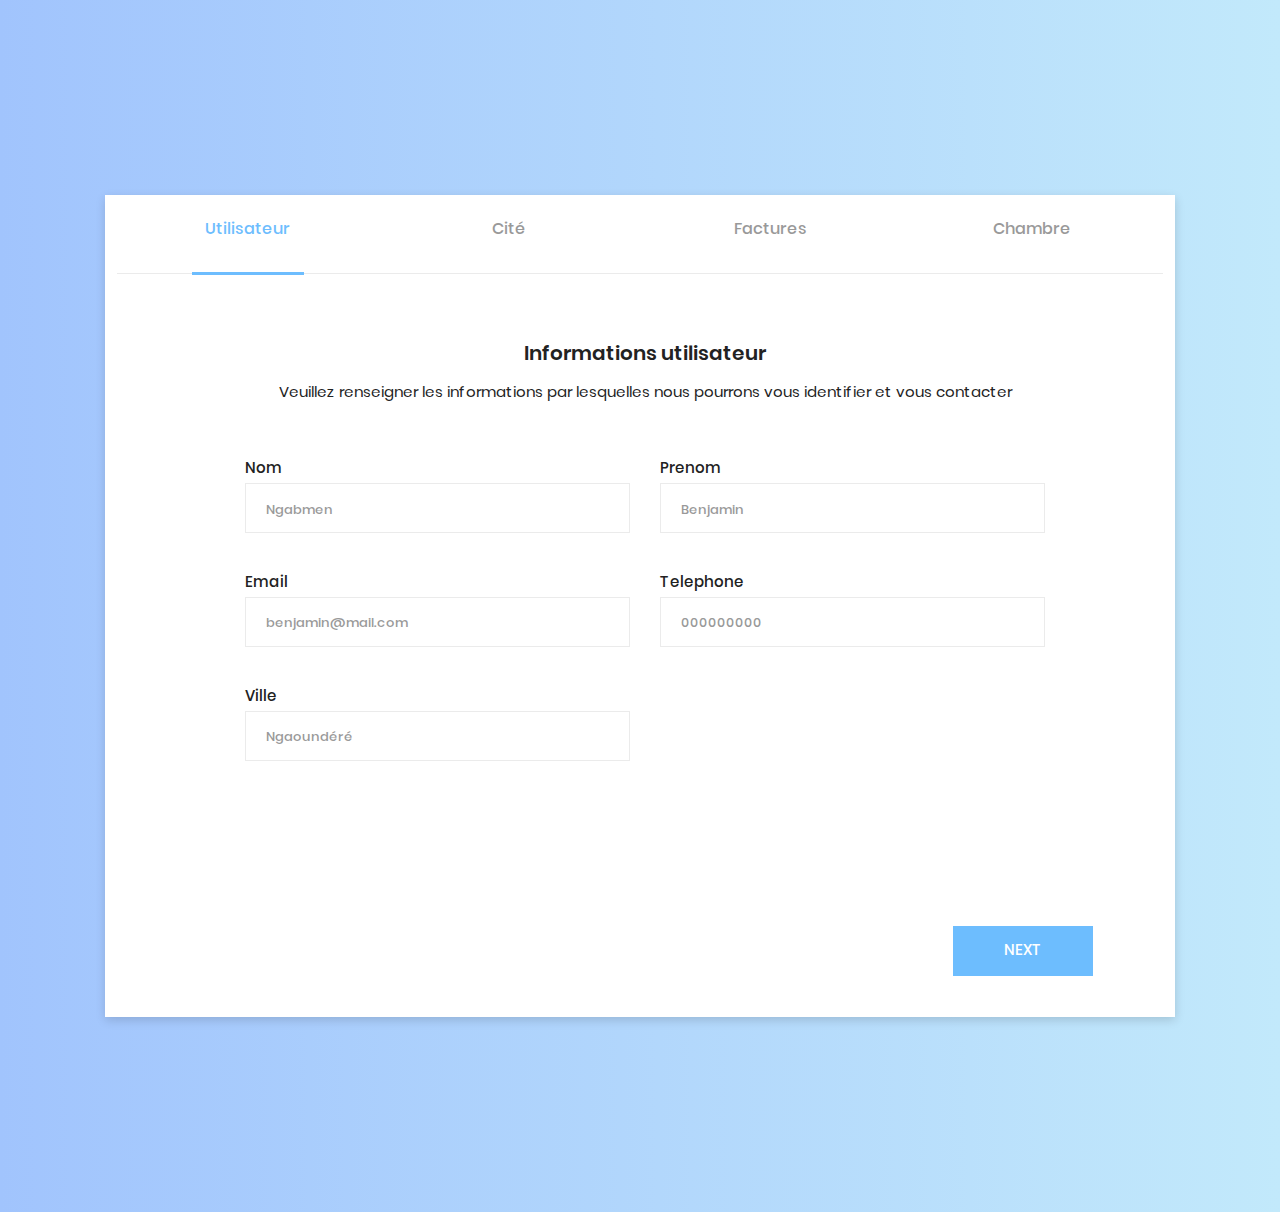
<file: registration-form.html>
<!DOCTYPE html>
<html lang="en">
<head>
    <meta charset="UTF-8">
    <meta name="viewport" content="width=device-width, initial-scale=1.0">
		<meta name="author" content="colorlib.com">
    <meta http-equiv="X-UA-Compatible" content="ie=edge">
    <title>Sign Up Form</title>

    <!-- Font Icon -->
    <link rel="stylesheet" href="assets/fonts/material-icon/css/material-design-iconic-font.min.css">
    <link rel="stylesheet" type="text/css" href="assets/css/font-awesome.css">
   

    <!-- Main css -->
    <link rel="stylesheet" href="assets/css/bootstrap.min.css">
    <link rel="stylesheet" href="assets/css/request-form.css">

</head>
<body>

    <div class="main">

        <div class="container">
            <form method="POST" id="signup-form" class="signup-form" enctype="multipart/form-data">
                <h3>
                   Utilisateur
                </h3>
                <fieldset>
                    <div class="question" >
                        <label class="title">Informations utilisateur</label>
                        <label class="subtitle">Veuillez renseigner les informations par lesquelles nous pourrons vous identifier et vous contacter</label>
                    </div>
                    <div class="m-5">
                        <div class="form-row">
                        <div class="form-group">
                            <label for="nom">Nom</label>
                            <input type="text" name="nom" id="nom" placeholder="Ngabmen" />
                        </div>
                        <div class="form-group">
                            <label for="prenom">Prenom</label>
                            <input type="text" name="prenom" id="prenom" placeholder="Benjamin"/>
                        </div>
                    </div>
                    <div class="form-row">
                        <div class="form-group">
                            <label for="email">Email</label>
                            <input type="email" name="email" id="email" placeholder="benjamin@mail.com"/>
                        </div>
                        <div class="form-group">
                            <label for="tel">Telephone</label>
                            <input type="text" name="tel" id="tel" placeholder="000000000"/>
                        </div>
                    </div>
                    <div class="form-row">
                        <div class="form-group">
                            <label for="ville">Ville</label>
                            <input type="text" name="ville" id="ville" placeholder="Ngaoundéré"/>
                        </div>
                    </div>
                    </div>
                    <br>
                    
                </fieldset>
               
                <h3>
                  Cité
                </h3>
                <fieldset class="mb-4">
                    <div class="question" >
                        <label class="title">Distance à l'université</label>
                        <label class="subtitle">Veuillez cocher les options qui vous conviennent. Nous ne prendrons en compte dans la recherche que les logements dont la distance est inclue dans les options cochées</label>
                    </div>
                                        
                    <div class="d-flex justify-content-center mb-2">
                        <div class="p-2 large-icon-button">
                            <input type="checkbox" class="btn-check" name="dist_univ" id="dist_univ_proche" autocomplete="off">
                            <label class="btn btn-outline-basic p-4" for="dist_univ_proche"><i class="zmdi zmdi-walk zmdi-hc-3x"></i> <br> Proche <br>(0-500m)  </label>
                        </div>
                        <div class="p-2 large-icon-button">
                            <input type="checkbox" class="btn-check" name="dist_univ" id="dist_univ_moyen" autocomplete="off">
                            <label class="btn btn-outline-basic p-4" for="dist_univ_proche"><i class="zmdi zmdi-bike zmdi-hc-3x"></i> <br> Moyen <br>(500m-5km)  </label>

                        </div>
                        <div class="p-2 large-icon-button">
                            <input type="checkbox" class="btn-check" name="dist_univ" id="dist_univ_loin" autocomplete="off">
                            <label class="btn btn-outline-basic p-4" for="dist_univ_loin"><i class="zmdi zmdi-car zmdi-hc-3x"></i> <br> Loin <br>(5km et plus)  </label>
                        </div>                                     
                    </div>
                    <br><hr><br>
                    <div class="question">
                        <label class="title">Distance à la route</label>
                        <label class="subtitle">Veuillez cocher les options qui vous conviennent. Nous ne prendrons en compte dans la recherche que les logements dont la distance est inclue dans les options cochées</label>
                    </div>
                    <div class="d-flex justify-content-center mb-2">
                        <div class="p-2 large-icon-button">
                            <input type="checkbox" class="btn-check" name="dist_route" id="dist_route_proche" autocomplete="off">
                            <label class="btn btn-outline-basic p-4" for="dist_route_proche"><i class="zmdi zmdi-walk zmdi-hc-3x"></i> <br> Proche <br>(0-500m)  </label>
                        </div>
                        <div class="p-2 large-icon-button">
                            <input type="checkbox" class="btn-check" name="dist_route" id="dist_route_moyen" autocomplete="off">
                            <label class="btn btn-outline-basic p-4" for="dist_route_moyen"><i class="zmdi zmdi-bike zmdi-hc-3x"></i> <br> Moyen <br>(500m-5km)  </label>

                        </div>
                        <div class="p-2 large-icon-button">
                            <input type="checkbox" class="btn-check" name="dist_route" id="dist_route_loin" autocomplete="off">
                            <label class="btn btn-outline-basic p-4" for="dist_route_loin"><i class="zmdi zmdi-car zmdi-hc-3x"></i> <br> Loin <br>(5km et plus)  </label>
                        </div>                                     
                    </div>
                    <br><hr><br>
                    <div class="question">
                        <label class="title">Spécifications de la cité</label>
                        <label class="subtitle">Veuillez sélectionner les spécificités indispensables de la cité universitaire de vos rêves</label>
                    </div>
                    <div class="d-flex justify-content-center mb-2">
                        <div class="p-2 large-icon-button">
                            <input type="checkbox" class="btn-check" name="details_cite" id="details_cite_coloc" autocomplete="off" >
                            <label class="btn btn-outline-basic p-3"  for="details_cite_coloc"> <i  class="fa fa-group fa-3x"></i> <br> Colocation permise  </label>
                        </div>
                        <div class="p-2 large-icon-button">
                            <input type="checkbox" class="btn-check" name="details_cite" id="details_cite_toilettes" autocomplete="off" >
                            <label class="btn btn-outline-basic p-3" for="details_cite_toilettes"><i class="zmdi zmdi-local-wc zmdi-hc-3x "></i> <br> Toilettes publiques  </label>
                        </div>
                        <div class="p-2 large-icon-button">
                            <input type="checkbox" class="btn-check" name="details_cite" id="details_cite_couvre_feu" autocomplete="off" >
                            <label class="btn btn-outline-basic p-3"  for="details_cite_couvre_feu"><i class="fa fa-clock-o fa-3x"></i> <br> Couvre feu défini </label>
                        </div>
                        <div class="p-2 large-icon-button">
                            <input type="checkbox" class="btn-check" name="details_cite" id="details_cite_cloture" autocomplete="off" >
                            <label class="btn btn-outline-basic p-3"  for="details_cite_cloture"><i class="zmdi zmdi-square-o zmdi-hc-3x"></i> <br> Cité avec clôture </label>
                        </div>                                     
                    </div>
            
                </fieldset>

                <h3>
                   Factures
                </h3>
                <fieldset>
                   <div class="question" >
                        <label class="title">Versement du premier loyer</label>
                        <label class="subtitle">Souhaitez vous verser votre premier loyer avant ou après l'aménagement ?</label>
                    </div>
                    <div class="d-flex justify-content-center mb-2">
                        <div class="p-2 large-icon-button">
                            <input type="radio" class="btn-check" name="premier_loyer" id="premier_loyer_avant" autocomplete="off" checked>
                            <label class="btn btn-outline-basic p-3" for="premier_loyer_avant"> Avant </label>
                        </div>
                        <div class="p-2 large-icon-button">
                            <input type="radio" class="btn-check" name="premier_loyer" id="premier_loyer_apres" autocomplete="off" >
                            <label class="btn btn-outline-basic p-3" for="premier_loyer_apres"> Après </label>
                        </div>                               
                    </div>
                    <br><hr> <br>
                    <div class="question" >
                        <label class="title">Compteur d'eau</label>
                        <label class="subtitle">Quelle est la répartition de compteur d'eau idéale pour vous ?</label>
                    </div>
                    <div class="d-flex justify-content-center mb-2">
                        <div class="p-2 large-icon-button">
                            <input type="radio" class="btn-check" name="compteur_eau" id="compteur_eau_prive" autocomplete="off" checked>
                            <label class="btn btn-outline-basic p-3" for="compteur_eau_prive"> Privé </label>
                        </div>
                        <div class="p-2 large-icon-button">
                            <input type="radio" class="btn-check" name="compteur_eau" id="compteur_eau_commun" autocomplete="off" >
                            <label class="btn btn-outline-basic p-3" for="compteur_eau_commun"> Commun </label>
                        </div>                               
                    </div><br>
                    <div class="question" >
                        <label class="subtitle">Comment souhaitez vous payer vos factures d'eau ?</label>
                    </div>
                    <div class="d-flex justify-content-center mb-2">
                        <div class="p-2 large-icon-button">
                            <input type="radio" class="btn-check" name="facture_eau" id="facture_eau_caution" autocomplete="off" checked>
                            <label class="btn btn-outline-basic p-3" for="facture_eau_caution"> Caution annuelle payée à l'aménagement </label>
                        </div>
                        <div class="p-2 large-icon-button">
                            <input type="radio" class="btn-check" name="facture_eau" id="facture_eau_egale" autocomplete="off" >
                            <label class="btn btn-outline-basic p-3" for="facture_eau_egale"> Facture égale entre tous les locataires de la cité </label>
                        </div>
                        <div class="p-2 large-icon-button">
                            <input type="radio" class="btn-check" name="facture_eau" id="facture_eau_perso" autocomplete="off" >
                            <label class="btn btn-outline-basic p-3" for="facture_eau_perso"> Facture sur la consommation personnelle </label>
                        </div>                               
                    </div>
                    <br><hr><br>
                    <div class="question" >
                        <label class="title">Compteur d'électricité</label>
                        <label class="subtitle">Quelle est la répartition de compteur d'électricité idéale pour vous ?</label>
                    </div>
                    <div class="d-flex justify-content-center mb-2">
                        <div class="p-2 large-icon-button">
                            <input type="radio" class="btn-check" name="compteur_elec" id="compteur_elec_prive" autocomplete="off" checked>
                            <label class="btn btn-outline-basic p-3" for="compteur_elec_prive"> Privé </label>
                        </div>
                        <div class="p-2 large-icon-button">
                            <input type="radio" class="btn-check" name="compteur_elec" id="compteur_elec_commun" autocomplete="off" >
                            <label class="btn btn-outline-basic p-3" for="compteur_elec_commun"> Commun </label>
                        </div>                               
                    </div> <br>
                    <div class="question" >
                        <label class="subtitle">Comment souhaitez vous payer vos factures d'électricité ?</label>
                    </div>
                    <div class="d-flex justify-content-center mb-2">
                        <div class="p-2 large-icon-button">
                            <input type="radio" class="btn-check" name="facture_elec" id="facture_elec_caution" autocomplete="off" checked>
                            <label class="btn btn-outline-basic p-3" for="facture_elec_caution"> Caution annuelle payée à l'aménagement </label>
                        </div>
                        <div class="p-2 large-icon-button">
                            <input type="radio" class="btn-check" name="facture_elec" id="facture_elec_egale" autocomplete="off" >
                            <label class="btn btn-outline-basic p-3" for="facture_elec_egale"> Facture égale entre tous les habitants de la cité </label>
                        </div>
                        <div class="p-2 large-icon-button">
                            <input type="radio" class="btn-check" name="facture_elec" id="facture_elec_perso" autocomplete="off" >
                            <label class="btn btn-outline-basic p-3" for="facture_elec_perso"> Facture sur la consommation personnelle </label>
                        </div>                             
                    </div>
              </fieldset>
                <h3>
                   Chambre
                </h3>
                <fieldset>
                    <div class="question">
                        <label class="title">Catégorie de chambre</label>
                        <label class="subtitle">Choisissez le(s) type(s) de chambre que vous désirez</label>
                    </div>
                    <div class="d-flex justify-content-center align-items-stretch">
                        <div class="p-2 large-icon-button">
                            <input type="checkbox" class="btn-check" name="categorie_chambre" id="categorie_chambre_simple" autocomplete="off" >
                            <label class="btn btn-outline-basic p-4 square-button"  for="categorie_chambre_simple" > Chambre simple </label>
                        </div>
                        <div class="p-2 large-icon-button">
                            <input type="checkbox" class="btn-check" name="categorie_chambre" id="categorie_chambre_moderne" autocomplete="off" >
                            <label class="btn btn-outline-basic p-3"  for="categorie_chambre_moderne"> Chambre moderne (avec douche interne)  </label>
                        </div>
                        <div class="p-2 large-icon-button">
                            <input type="checkbox" class="btn-check" name="categorie_chambre" id="categorie_chambre_super_moderne" autocomplete="off" >
                            <label class="btn btn-outline-basic p-3" for="categorie_chambre_super_moderne"> Chambre super moderne (douche interne + cuisine)  </label>
                        </div>                             
                    </div>
                    <div class="d-flex justify-content-center mb-2">
                        <div class="p-2 large-icon-button">
                            <input type="checkbox" class="btn-check" name="categorie_chambre" id="categorie_chambre_studio" autocomplete="off" >
                            <label class="btn btn-outline-basic p-3 square-button"  for="categorie_chambre_studio"> Studio simple (chambre + salon )  </label>
                        </div>
                        <div class="p-2 large-icon-button">
                            <input type="checkbox" class="btn-check" name="categorie_chambre" id="categorie_chambre_studio_moderne" autocomplete="off" >
                            <label class="btn btn-outline-basic p-3"  for="categorie_chambre_studio_moderne"> Studio moderne (chambre + salon + douche interne)  </label>
                        </div>
                        <div class="p-2 large-icon-button">
                            <input type="checkbox" class="btn-check" name="categorie_chambre" id="categorie_chambre_appartement" autocomplete="off" >
                            <label class="btn btn-outline-basic p-4 square-button"  for="categorie_chambre_appartement"> Appartement  </label>
                        </div>    
                    </div>
                    <br><hr><br>

                     <div class="question">
                        <label class="title">Prix de chambre</label>
                        <label class="subtitle">Indiquez l'intervalle de prix de la chambre que vous désirez</label>
                    </div>
                    <div class="form-row p-4">
                        <div class="form-group">
                            <label for="prix_min">Min</label>
                            <input type="number" name="prix_min" id="prix_min" placeholder="Ex: 15000" />
                        </div>
                        <div class="form-group">
                            <label for="prix_max">Max</label>
                            <input type="number" name="prix_max" id="prix_max" placeholder="Ex: 30000" />
                        </div>
                    </div>
                    
                    <br><hr><br>

                    <div class="question">
                        <label class="title">Spécifications de la chambre</label>
                        <label class="subtitle">Cochez les spécificités indispensables à la chambre de vos rêves</label>
                    </div>
                    <div class="d-flex justify-content-center mb-2">
                        <div class="p-2 large-icon-button">
                            <input type="checkbox" class="btn-check" name="details_chambre" id="detail_chambre_equipee" autocomplete="off" >
                            <label class="btn btn-outline-basic p-3"  for="detail_chambre_equipee"> <i class="zmdi zmdi-shopping-basket zmdi-hc-3x"></i> <br> Chambre bien équipée  </label>
                        </div>
                        <div class="p-2 large-icon-button">
                            <input type="checkbox" class="btn-check" name="details_chambre" id="detail_chambre_eau" autocomplete="off" >
                            <label class="btn btn-outline-basic p-3"  for="detail_chambre_eau"> <i  class="zmdi zmdi-shopping-basket zmdi-hc-3x"></i> <br> Eau dans la chambre </label>
                        </div>
                        <div class="p-2 large-icon-button">
                            <input type="checkbox" class="btn-check" name="details_chambre" id="detail_chambre_prises" autocomplete="off" >
                            <label class="btn btn-outline-basic p-3"  for="detail_chambre_prises"> <i  class="zmdi zmdi-shopping-basket zmdi-hc-3x"></i> <br> Multiple prises électriques  </label>
                        </div> 
                        <div class="p-2 large-icon-button">
                            <input type="checkbox" class="btn-check" name="details_chambre" id="detail_chambre_wc" autocomplete="off" >
                            <label class="btn btn-outline-basic p-3"  for="detail_chambre_wc"> <i  class="zmdi zmdi-shopping-basket zmdi-hc-3x"></i> <br> Cabine de wc moderne  </label>
                        </div>   
                    </div>
                    <br>
                    <div class="question">
                        <label class="subtitle">Renseignez tous les détails supplémentaires de la chambre que vous recherchez</label>
                    </div>
                    <div >
                        <textarea name="commentaires" id="" cols="30" rows="30" placeholder="Détails supplémentaires" style="height:250px"></textarea>
                    </div>
                   
                </fieldset>
                

    </div>

    <!-- JS -->
    <script src="assets/vendor/jquery/jquery.min.js"></script>
    <script src="assets/vendor/jquery-validation/dist/jquery.validate.min.js"></script>
    <script src="assets/vendor/jquery-validation/dist/additional-methods.min.js"></script>
    <script src="assets/vendor/jquery-steps/jquery.steps.min.js"></script>
    <script src="assets/js/request-form-script.js"></script>
</body>
</html>
</file>
<file: assets/css/request-form.css>
/* @extend display-flex; */
display-flex, .select-icon, .select-icon i, .steps ul, .actions ul li a, .form-row, .select-list li, .form-radio-group {
  display: flex;
  display: -webkit-flex; }

/* @extend list-type-ulli; */
list-type-ulli, .steps ul, .actions ul, .select-list {
  list-style-type: none;
  margin: 0;
  padding: 0; }

/* poppins-300 - latin */
@font-face {
  font-family: 'Poppins';
  font-style: normal;
  font-weight: 300;
  src: url("../fonts/poppins/poppins-v5-latin-300.eot");
  /* IE9 Compat Modes */
  src: local("Poppins Light"), local("Poppins-Light"), url("../fonts/poppins/poppins-v5-latin-300.eot?#iefix") format("embedded-opentype"), url("../fonts/poppins/poppins-v5-latin-300.woff2") format("woff2"), url("../fonts/poppins/poppins-v5-latin-300.woff") format("woff"), url("../fonts/poppins/poppins-v5-latin-300.ttf") format("truetype"), url("../fonts/poppins/poppins-v5-latin-300.svg#Poppins") format("svg");
  /* Legacy iOS */ }
/* poppins-300italic - latin */
@font-face {
  font-family: 'Poppins';
  font-style: italic;
  font-weight: 300;
  src: url("../fonts/poppins/poppins-v5-latin-300italic.eot");
  /* IE9 Compat Modes */
  src: local("Poppins Light Italic"), local("Poppins-LightItalic"), url("../fonts/poppins/poppins-v5-latin-300italic.eot?#iefix") format("embedded-opentype"), url("../fonts/poppins/poppins-v5-latin-300italic.woff2") format("woff2"), url("../fonts/poppins/poppins-v5-latin-300italic.woff") format("woff"), url("../fonts/poppins/poppins-v5-latin-300italic.ttf") format("truetype"), url("../fonts/poppins/poppins-v5-latin-300italic.svg#Poppins") format("svg");
  /* Legacy iOS */ }
/* poppins-regular - latin */
@font-face {
  font-family: 'Poppins';
  font-style: normal;
  font-weight: 400;
  src: url("../fonts/poppins/poppins-v5-latin-regular.eot");
  /* IE9 Compat Modes */
  src: local("Poppins Regular"), local("Poppins-Regular"), url("../fonts/poppins/poppins-v5-latin-regular.eot?#iefix") format("embedded-opentype"), url("../fonts/poppins/poppins-v5-latin-regular.woff2") format("woff2"), url("../fonts/poppins/poppins-v5-latin-regular.woff") format("woff"), url("../fonts/poppins/poppins-v5-latin-regular.ttf") format("truetype"), url("../fonts/poppins/poppins-v5-latin-regular.svg#Poppins") format("svg");
  /* Legacy iOS */ }
/* poppins-italic - latin */
@font-face {
  font-family: 'Poppins';
  font-style: italic;
  font-weight: 400;
  src: url("../fonts/poppins/poppins-v5-latin-italic.eot");
  /* IE9 Compat Modes */
  src: local("Poppins Italic"), local("Poppins-Italic"), url("../fonts/poppins/poppins-v5-latin-italic.eot?#iefix") format("embedded-opentype"), url("../fonts/poppins/poppins-v5-latin-italic.woff2") format("woff2"), url("../fonts/poppins/poppins-v5-latin-italic.woff") format("woff"), url("../fonts/poppins/poppins-v5-latin-italic.ttf") format("truetype"), url("../fonts/poppins/poppins-v5-latin-italic.svg#Poppins") format("svg");
  /* Legacy iOS */ }
/* poppins-500 - latin */
@font-face {
  font-family: 'Poppins';
  font-style: normal;
  font-weight: 500;
  src: url("../fonts/poppins/poppins-v5-latin-500.eot");
  /* IE9 Compat Modes */
  src: local("Poppins Medium"), local("Poppins-Medium"), url("../fonts/poppins/poppins-v5-latin-500.eot?#iefix") format("embedded-opentype"), url("../fonts/poppins/poppins-v5-latin-500.woff2") format("woff2"), url("../fonts/poppins/poppins-v5-latin-500.woff") format("woff"), url("../fonts/poppins/poppins-v5-latin-500.ttf") format("truetype"), url("../fonts/poppins/poppins-v5-latin-500.svg#Poppins") format("svg");
  /* Legacy iOS */ }
/* poppins-500italic - latin */
@font-face {
  font-family: 'Poppins';
  font-style: italic;
  font-weight: 500;
  src: url("../fonts/poppins/poppins-v5-latin-500italic.eot");
  /* IE9 Compat Modes */
  src: local("Poppins Medium Italic"), local("Poppins-MediumItalic"), url("../fonts/poppins/poppins-v5-latin-500italic.eot?#iefix") format("embedded-opentype"), url("../fonts/poppins/poppins-v5-latin-500italic.woff2") format("woff2"), url("../fonts/poppins/poppins-v5-latin-500italic.woff") format("woff"), url("../fonts/poppins/poppins-v5-latin-500italic.ttf") format("truetype"), url("../fonts/poppins/poppins-v5-latin-500italic.svg#Poppins") format("svg");
  /* Legacy iOS */ }
/* poppins-600 - latin */
@font-face {
  font-family: 'Poppins';
  font-style: normal;
  font-weight: 600;
  src: url("../fonts/poppins/poppins-v5-latin-600.eot");
  /* IE9 Compat Modes */
  src: local("Poppins SemiBold"), local("Poppins-SemiBold"), url("../fonts/poppins/poppins-v5-latin-600.eot?#iefix") format("embedded-opentype"), url("../fonts/poppins/poppins-v5-latin-600.woff2") format("woff2"), url("../fonts/poppins/poppins-v5-latin-600.woff") format("woff"), url("../fonts/poppins/poppins-v5-latin-600.ttf") format("truetype"), url("../fonts/poppins/poppins-v5-latin-600.svg#Poppins") format("svg");
  /* Legacy iOS */ }
/* poppins-700 - latin */
@font-face {
  font-family: 'Poppins';
  font-style: normal;
  font-weight: 700;
  src: url("../fonts/poppins/poppins-v5-latin-700.eot");
  /* IE9 Compat Modes */
  src: local("Poppins Bold"), local("Poppins-Bold"), url("../fonts/poppins/poppins-v5-latin-700.eot?#iefix") format("embedded-opentype"), url("../fonts/poppins/poppins-v5-latin-700.woff2") format("woff2"), url("../fonts/poppins/poppins-v5-latin-700.woff") format("woff"), url("../fonts/poppins/poppins-v5-latin-700.ttf") format("truetype"), url("../fonts/poppins/poppins-v5-latin-700.svg#Poppins") format("svg");
  /* Legacy iOS */ }
/* poppins-700italic - latin */
@font-face {
  font-family: 'Poppins';
  font-style: italic;
  font-weight: 700;
  src: url("../fonts/poppins/poppins-v5-latin-700italic.eot");
  /* IE9 Compat Modes */
  src: local("Poppins Bold Italic"), local("Poppins-BoldItalic"), url("../fonts/poppins/poppins-v5-latin-700italic.eot?#iefix") format("embedded-opentype"), url("../fonts/poppins/poppins-v5-latin-700italic.woff2") format("woff2"), url("../fonts/poppins/poppins-v5-latin-700italic.woff") format("woff"), url("../fonts/poppins/poppins-v5-latin-700italic.ttf") format("truetype"), url("../fonts/poppins/poppins-v5-latin-700italic.svg#Poppins") format("svg");
  /* Legacy iOS */ }
/* poppins-800 - latin */
@font-face {
  font-family: 'Poppins';
  font-style: normal;
  font-weight: 800;
  src: url("../fonts/poppins/poppins-v5-latin-800.eot");
  /* IE9 Compat Modes */
  src: local("Poppins ExtraBold"), local("Poppins-ExtraBold"), url("../fonts/poppins/poppins-v5-latin-800.eot?#iefix") format("embedded-opentype"), url("../fonts/poppins/poppins-v5-latin-800.woff2") format("woff2"), url("../fonts/poppins/poppins-v5-latin-800.woff") format("woff"), url("../fonts/poppins/poppins-v5-latin-800.ttf") format("truetype"), url("../fonts/poppins/poppins-v5-latin-800.svg#Poppins") format("svg");
  /* Legacy iOS */ }
/* poppins-800italic - latin */
@font-face {
  font-family: 'Poppins';
  font-style: italic;
  font-weight: 800;
  src: url("../fonts/poppins/poppins-v5-latin-800italic.eot");
  /* IE9 Compat Modes */
  src: local("Poppins ExtraBold Italic"), local("Poppins-ExtraBoldItalic"), url("../fonts/poppins/poppins-v5-latin-800italic.eot?#iefix") format("embedded-opentype"), url("../fonts/poppins/poppins-v5-latin-800italic.woff2") format("woff2"), url("../fonts/poppins/poppins-v5-latin-800italic.woff") format("woff"), url("../fonts/poppins/poppins-v5-latin-800italic.ttf") format("truetype"), url("../fonts/poppins/poppins-v5-latin-800italic.svg#Poppins") format("svg");
  /* Legacy iOS */ }
/* poppins-900 - latin */
@font-face {
  font-family: 'Poppins';
  font-style: normal;
  font-weight: 900;
  src: url("../fonts/poppins/poppins-v5-latin-900.eot");
  /* IE9 Compat Modes */
  src: local("Poppins Black"), local("Poppins-Black"), url("../fonts/poppins/poppins-v5-latin-900.eot?#iefix") format("embedded-opentype"), url("../fonts/poppins/poppins-v5-latin-900.woff2") format("woff2"), url("../fonts/poppins/poppins-v5-latin-900.woff") format("woff"), url("../fonts/poppins/poppins-v5-latin-900.ttf") format("truetype"), url("../fonts/poppins/poppins-v5-latin-900.svg#Poppins") format("svg");
  /* Legacy iOS */ }
a:focus, a:active {
  text-decoration: none;
  outline: none;
  transition: all 300ms ease 0s;
  -moz-transition: all 300ms ease 0s;
  -webkit-transition: all 300ms ease 0s;
  -o-transition: all 300ms ease 0s;
  -ms-transition: all 300ms ease 0s; }

input, select, textarea {
  outline: none;
  appearance: unset !important;
  -moz-appearance: unset !important;
  -webkit-appearance: unset !important;
  -o-appearance: unset !important;
  -ms-appearance: unset !important; }

input::-webkit-outer-spin-button, input::-webkit-inner-spin-button {
  appearance: none !important;
  -moz-appearance: none !important;
  -webkit-appearance: none !important;
  -o-appearance: none !important;
  -ms-appearance: none !important;
  margin: 0; }

input:focus, select:focus, textarea:focus {
  outline: none;
  box-shadow: none !important;
  -moz-box-shadow: none !important;
  -webkit-box-shadow: none !important;
  -o-box-shadow: none !important;
  -ms-box-shadow: none !important; }

input[type=checkbox] {
  appearance: checkbox !important;
  -moz-appearance: checkbox !important;
  -webkit-appearance: checkbox !important;
  -o-appearance: checkbox !important;
  -ms-appearance: checkbox !important; }

input[type=radio] {
  appearance: radio !important;
  -moz-appearance: radio !important;
  -webkit-appearance: radio !important;
  -o-appearance: radio !important;
  -ms-appearance: radio !important; }

.clear {
  clear: both; }

h3 {
  font-size: 16px;
  font-weight: 500;
  color: #999999;
  cursor: pointer; }

body {
  font-size: 15px;
  line-height: 1.92;
  color: #222;
  font-weight: 500;
  font-family: 'Poppins';
  margin: 0px;
  background-image: -moz-linear-gradient(0deg, #d9afd9 0%, #5a2170 0%, #a1c4fd 0%, #c2e9fb 100%);
  background-image: -webkit-linear-gradient(0deg, #d9afd9 0%, #5a2170 0%, #a1c4fd 0%, #c2e9fb 100%);
  background-image: -ms-linear-gradient(0deg, #d9afd9 0%, #5a2170 0%, #a1c4fd 0%, #c2e9fb 100%); }

.main {
  padding: 195px 0; }

.container {
  width: 1070px;
  height: auto;
  position: relative;
  margin: 0 auto;
  background: #fff;
  box-shadow: 0px 3px 9.5px 0.5px rgba(0, 0, 0, 0.15);
  -moz-box-shadow: 0px 3px 9.5px 0.5px rgba(0, 0, 0, 0.15);
  -webkit-box-shadow: 0px 3px 9.5px 0.5px rgba(0, 0, 0, 0.15);
  -o-box-shadow: 0px 3px 9.5px 0.5px rgba(0, 0, 0, 0.15);
  -ms-box-shadow: 0px 3px 9.5px 0.5px rgba(0, 0, 0, 0.15); }

.signup-form {
  padding: 0px 0px 54px 0px;
  position: relative; }

input, textarea {
  box-sizing: border-box;
  background: transparent;
  border: none;
  font-size: 15px;
  padding: 15px 20px;
  border: 1px solid #ebebeb;
  font-family: 'Poppins';
  height: 50px;
  font-weight: 500; }
  input:focus, textarea:focus {
    border: 1px solid #6dbdfe; }
  input::-webkit-input-placeholder, textarea::-webkit-input-placeholder {
    color: #999;
    font-size: 13px; }
  input::-moz-placeholder, textarea::-moz-placeholder {
    color: #999;
    font-size: 13px; }
  input:-ms-input-placeholder, textarea:-ms-input-placeholder {
    color: #999;
    font-size: 13px; }
  input:-moz-placeholder, textarea:-moz-placeholder {
    color: #999;
    font-size: 13px; }

#room_description {
  height: 150px;
  margin-top: 22px; }

.select-icon {
  z-index: 0;
  position: absolute;
  top: 0;
  right: 0;
  bottom: 20px;
  align-items: center;
  -moz-align-items: center;
  -webkit-align-items: center;
  -o-align-items: center;
  -ms-align-items: center;
  justify-content: center;
  -moz-justify-content: center;
  -webkit-justify-content: center;
  -o-justify-content: center;
  -ms-justify-content: center; }
  .select-icon i {
    align-items: center;
    -moz-align-items: center;
    -webkit-align-items: center;
    -o-align-items: center;
    -ms-align-items: center;
    justify-content: center;
    -moz-justify-content: center;
    -webkit-justify-content: center;
    -o-justify-content: center;
    -ms-justify-content: center;
    width: 70px;
    height: 40px;
    font-size: 30px;
    color: #999; }

input, label, textarea {
  width: 100%;
  display: block; }

input[type=checkbox]:not(old) {
  width: 2em;
  margin: 0;
  padding: 0;
  font-size: 1em;
  display: none; }

input[type=checkbox]:not(old) + label {
  display: inline-block;
  margin-top: 7px;
  margin-bottom: 7px; }

input[type=checkbox]:not(old) + label > span {
  display: inline-block;
  width: 18px;
  height: 18px;
  margin-right: 10px;
  margin-bottom: 3px;
  border: 1px solid #ebebeb;
  background: white;
  background-image: -moz-linear-gradient(white, white);
  background-image: -ms-linear-gradient(white, white);
  background-image: -o-linear-gradient(white, white);
  background-image: -webkit-linear-gradient(white, white);
  background-image: linear-gradient(white, white);
  vertical-align: bottom; }

input[type=checkbox]:not(old):checked + label > span {
  background-image: -moz-linear-gradient(white, white);
  background-image: -ms-linear-gradient(white, white);
  background-image: -o-linear-gradient(white, white);
  background-image: -webkit-linear-gradient(white, white);
  background-image: linear-gradient(white, white); }

input[type=checkbox]:not(old):checked + label > span:before {
  content: '\f26b';
  display: block;
  color: #222;
  font-size: 13px;
  line-height: 1.4;
  text-align: center;
  font-family: 'Material-Design-Iconic-Font';
  font-weight: bold; }
/*-------------------------------------------
  Custom settings
  */

.question {
  text-align: center;
}
.question .title {
  font-size: 20px;
  font-weight: 600;
  margin-bottom: 5px;
}
.question .subtitle {
  font-size: 15px;
  font-weight: 400;
  margin-bottom: 20px;
  padding: 0px 20px 0px 20px;
}
.large-icon-button {
  width: 200px;
}
.large-icon-button label {
  font-size: 11pt;
}
.square-button {
  height: 100px; 
  text-align: center;
}

/*-----------------------------------------
 Special btn class  */

.btn-outline-basic {
  color: #6c757d;
  border-color: #6c757d
}

.btn-outline-basic:hover {
  color: #00a0ea;
  border-color: #00a0ea
}

.btn-check:focus+.btn-outline-basic,
.btn-outline-basic:focus {
  box-shadow: 0 0 0 .25rem rgba(13, 110, 253, .5)
}

.btn-check:active+.btn-outline-basic,
.btn-check:checked+.btn-outline-basic,
.btn-outline-basic.active,
.btn-outline-basic.dropdown-toggle.show,
.btn-outline-basic:active {
  color: #00a0ea;
  border-color: #00a0ea;
  box-shadow: 0 0 0 .10rem #00a0ea32
}

.btn-check:active+.btn-outline-basic:focus,
.btn-check:checked+.btn-outline-basic:focus,
.btn-outline-basic.active:focus,
.btn-outline-basic.dropdown-toggle.show:focus,
.btn-outline-basic:active:focus {
  box-shadow: 0 0 0 .25rem rgba(13, 110, 253, .5)
}

.btn-outline-basic.disabled,
.btn-outline-basic:disabled {
  color: #6c757d;
  border-color: #6c757d;
  background-color: transparent
}

/*----------------------------- */

.label-checkbox-title {
  font-size: 18px; }
.label-checkbox-subtitle {
  font-size: 15px;
  font-weight: 400;

}

.label-checkbox-item {
  font-weight: 400;
  font-size: 15px;
  color: #666666;
}
fieldset {
  border: none;
  margin: 0px;
  padding: 0px; }

fieldset.current {
  padding-top: 60px; }

.content {
  padding-right: 70px;
  padding-left: 80px;
  padding-bottom: 90px;
  height: 100%; }
  .content h3 {
    display: none; }

.steps {
  border-bottom: 1px solid #ebebeb; }
  .steps ul {
    justify-content: space-between;
    -moz-justify-content: space-between;
    -webkit-justify-content: space-between;
    -o-justify-content: space-between;
    -ms-justify-content: space-between; }
    .steps ul li {
      width: 330px;
      margin: 0 75px;
      padding: 20px 0 20px 0;
      position: relative; }
      .steps ul li:after {
        position: absolute;
        content: '';
        height: 0px;
        width: 100%;
        left: 0;
        bottom: -2px;
        background: #6dbdfe; }
      .steps ul li a {
        text-decoration: none;
        display: block;
        background: transparent;
        color: #999999;
        text-align: center;
        padding-bottom: 7px;
        padding-top: 4px;
        font-weight: bold; }
      .steps ul li:hover:after {
        height: 3px; }
      .steps ul li:hover a h3 {
        color: #6dbdfe; }
    .steps ul .current:after {
      height: 3px; }
    .steps ul .current a h3 {
      color: #6dbdfe; }

.actions {
  position: absolute;
  bottom: 31px;
  right: 0;
  width: 100%; }
  .actions ul {
    width: 100%;
    display: inline-block; }
    .actions ul .disabled {
      display: none; }
    .actions ul li:first-child {
      float: left;
      padding-left: 80px; }
      .actions ul li:first-child a {
        background: #ebebeb;
        color: #999999; }
        .actions ul li:first-child a:hover {
          background-color: #d2d2d2; }
    .actions ul li:nth-child(2), .actions ul li:last-child {
      float: right;
      padding-right: 70px; }
    .actions ul li a {
      width: 140px;
      height: 50px;
      color: #fff;
      background: #6dbdfe;
      align-items: center;
      -moz-align-items: center;
      -webkit-align-items: center;
      -o-align-items: center;
      -ms-align-items: center;
      justify-content: center;
      -moz-justify-content: center;
      -webkit-justify-content: center;
      -o-justify-content: center;
      -ms-justify-content: center;
      text-decoration: none;
      text-transform: uppercase; }
      .actions ul li a:hover {
        background-color: #3aa6fe; }

.form-row {
  margin: 0 -15px; }

.form-group, .form-select {
  width: 50%;
  padding: 0 15px;
  margin-bottom: 15px; }

.form-group {
  padding-bottom: 20px;
  position: relative; }

.label-radio {
  text-transform: uppercase;
  text-align: center;
  font-weight: bold;
  padding-bottom: 70px; }

.form-check {
  padding-top: 10px;
  position: relative;
  z-index: 99;
  width: 50%; }

.select-group {
  position: relative; }

.select-list {
  position: absolute;
  top: 0;
  left: 0;
  z-index: 999;
  display: block;
  width: 100%; }

#daily_budget {
  z-index: 99; }

.select-list li {
  padding: 14px 20px;
  z-index: 2;
  color: #222;
  font-size: 15px;
  font-weight: 500;
  align-items: center;
  -moz-align-items: center;
  -webkit-align-items: center;
  -o-align-items: center;
  -ms-align-items: center;
  border: 1px solid #ebebeb; }
  .select-list li img {
    margin-right: 12px; }

.select-list li:not(.init) {
  display: none;
  background: #f8f8f8;
  color: #222;
  padding: 5px 20px; }

.select-list li:not(.init):hover, .select-list li.selected:not(.init) {
  background: #6dbdfe;
  color: #fff; }

li.init {
  cursor: pointer;
  position: relative;
  background: transparent;
  height: 48px;
  padding: 0 20px; }
  li.init:after {
    position: absolute;
    right: 20px;
    top: 50%;
    transform: translateY(-50%);
    -moz-transform: translateY(-50%);
    -webkit-transform: translateY(-50%);
    -o-transform: translateY(-50%);
    -ms-transform: translateY(-50%);
    font-size: 18px;
    color: #999;
    font-family: 'Material-Design-Iconic-Font';
    content: '\f2f9'; }

.form-radio-group {
  flex-direction: column;
  -moz-flex-direction: column;
  -webkit-flex-direction: column;
  -o-flex-direction: column;
  -ms-flex-direction: column;
  justify-content: flex-end;
  padding-bottom: 10px;
  padding-top: 12px; }

.form-radio-item {
  position: relative;
  margin-bottom: 11px; }
  .form-radio-item label {
    font-weight: 500;
    color: #666;
    padding-left: 40px;
    margin-right: 40px;
    position: relative;
    z-index: 9;
    display: block;
    cursor: pointer;
    text-transform: none; }

.radio-label {
  font-size: 18px;
  padding-bottom: 2px; }

.check {
  display: inline-block;
  position: absolute;
  border: 1px solid #ebebeb;
  border-radius: 50%;
  -moz-border-radius: 50%;
  -webkit-border-radius: 50%;
  -o-border-radius: 50%;
  -ms-border-radius: 50%;
  height: 18px;
  width: 18px;
  top: 4px;
  left: 0px;
  z-index: 5;
  transition: border .25s linear;
  -webkit-transition: border .25s linear; }
  .check:before {
    position: absolute;
    display: block;
    content: '';
    width: 12px;
    height: 12px;
    border-radius: 50%;
    -moz-border-radius: 50%;
    -webkit-border-radius: 50%;
    -o-border-radius: 50%;
    -ms-border-radius: 50%;
    top: 3px;
    left: 3px;
    margin: auto;
    transition: background 0.25s linear;
    -webkit-transition: background 0.25s linear; }

input[type=radio] {
  position: absolute;
  visibility: hidden; }
  input[type=radio]:checked ~ .check {
    border: 1px solid #6dbdfe; }
  input[type=radio]:checked ~ .check::before {
    background: #6dbdfe; }

@media screen and (max-width: 992px) {
  .container {
    width: calc(100% - 40px);
    max-width: 100%; }

  .form-group-flex {
    width: 310px; }

  .steps ul li {
    margin: 0 55px; } }
@media screen and (max-width: 768px) {
  .steps ul, .form-row {
    flex-direction: column;
    -moz-flex-direction: column;
    -webkit-flex-direction: column;
    -o-flex-direction: column;
    -ms-flex-direction: column; }

  .steps ul li {
    width: 100%;
    margin: 0px; }

  .form-group, .form-select {
    padding: 0px;
    width: 100%; }

  .form-row {
    margin: 0px; }

  .form-select {
    margin-bottom: 65px; }

  .content {
    height: 100%;
    padding-right: 30px;
    padding-left: 30px; }

  .actions {
    bottom: 20px; }

  .actions ul li:nth-child(2), .actions ul li:last-child {
    padding-right: 30px; }

  .actions ul li:first-child {
    padding-left: 30px; } }
@media screen and (max-width: 575px) {
  .actions {
    bottom: 0px;
    padding-top: 40px;
    position: relative; }

  .form-check {
    width: 100%; } }
@media screen and (max-width: 480px) {
  .actions ul li a {
    width: 100px; } }

/*# sourceMappingURL=style.css.map */
</file>
<file: assets/fonts/material-icon/css/material-design-iconic-font.min.css>
@font-face{font-family:Material-Design-Iconic-Font;src:url(../fonts/Material-Design-Iconic-Font.woff2?v=2.2.0) format('woff2'),url(../fonts/Material-Design-Iconic-Font.woff?v=2.2.0) format('woff'),url(../fonts/Material-Design-Iconic-Font.ttf?v=2.2.0) format('truetype')}.zmdi{display:inline-block;font:normal normal normal 14px/1 'Material-Design-Iconic-Font';font-size:inherit;text-rendering:auto;-webkit-font-smoothing:antialiased;-moz-osx-font-smoothing:grayscale}.zmdi-hc-lg{font-size:1.33333333em;line-height:.75em;vertical-align:-15%}.zmdi-hc-2x{font-size:2em}.zmdi-hc-3x{font-size:3em}.zmdi-hc-4x{font-size:4em}.zmdi-hc-5x{font-size:5em}.zmdi-hc-fw{width:1.28571429em;text-align:center}.zmdi-hc-ul{padding-left:0;margin-left:2.14285714em;list-style-type:none}.zmdi-hc-ul>li{position:relative}.zmdi-hc-li{position:absolute;left:-2.14285714em;width:2.14285714em;top:.14285714em;text-align:center}.zmdi-hc-li.zmdi-hc-lg{left:-1.85714286em}.zmdi-hc-border{padding:.1em .25em;border:solid .1em #9e9e9e;border-radius:2px}.zmdi-hc-border-circle{padding:.1em .25em;border:solid .1em #9e9e9e;border-radius:50%}.zmdi.pull-left{float:left;margin-right:.15em}.zmdi.pull-right{float:right;margin-left:.15em}.zmdi-hc-spin{-webkit-animation:zmdi-spin 1.5s infinite linear;animation:zmdi-spin 1.5s infinite linear}.zmdi-hc-spin-reverse{-webkit-animation:zmdi-spin-reverse 1.5s infinite linear;animation:zmdi-spin-reverse 1.5s infinite linear}@-webkit-keyframes zmdi-spin{0%{-webkit-transform:rotate(0deg);transform:rotate(0deg)}100%{-webkit-transform:rotate(359deg);transform:rotate(359deg)}}@keyframes zmdi-spin{0%{-webkit-transform:rotate(0deg);transform:rotate(0deg)}100%{-webkit-transform:rotate(359deg);transform:rotate(359deg)}}@-webkit-keyframes zmdi-spin-reverse{0%{-webkit-transform:rotate(0deg);transform:rotate(0deg)}100%{-webkit-transform:rotate(-359deg);transform:rotate(-359deg)}}@keyframes zmdi-spin-reverse{0%{-webkit-transform:rotate(0deg);transform:rotate(0deg)}100%{-webkit-transform:rotate(-359deg);transform:rotate(-359deg)}}.zmdi-hc-rotate-90{-webkit-transform:rotate(90deg);-ms-transform:rotate(90deg);transform:rotate(90deg)}.zmdi-hc-rotate-180{-webkit-transform:rotate(180deg);-ms-transform:rotate(180deg);transform:rotate(180deg)}.zmdi-hc-rotate-270{-webkit-transform:rotate(270deg);-ms-transform:rotate(270deg);transform:rotate(270deg)}.zmdi-hc-flip-horizontal{-webkit-transform:scale(-1,1);-ms-transform:scale(-1,1);transform:scale(-1,1)}.zmdi-hc-flip-vertical{-webkit-transform:scale(1,-1);-ms-transform:scale(1,-1);transform:scale(1,-1)}.zmdi-hc-stack{position:relative;display:inline-block;width:2em;height:2em;line-height:2em;vertical-align:middle}.zmdi-hc-stack-1x,.zmdi-hc-stack-2x{position:absolute;left:0;width:100%;text-align:center}.zmdi-hc-stack-1x{line-height:inherit}.zmdi-hc-stack-2x{font-size:2em}.zmdi-hc-inverse{color:#fff}.zmdi-3d-rotation:before{content:'\f101'}.zmdi-airplane-off:before{content:'\f102'}.zmdi-airplane:before{content:'\f103'}.zmdi-album:before{content:'\f104'}.zmdi-archive:before{content:'\f105'}.zmdi-assignment-account:before{content:'\f106'}.zmdi-assignment-alert:before{content:'\f107'}.zmdi-assignment-check:before{content:'\f108'}.zmdi-assignment-o:before{content:'\f109'}.zmdi-assignment-return:before{content:'\f10a'}.zmdi-assignment-returned:before{content:'\f10b'}.zmdi-assignment:before{content:'\f10c'}.zmdi-attachment-alt:before{content:'\f10d'}.zmdi-attachment:before{content:'\f10e'}.zmdi-audio:before{content:'\f10f'}.zmdi-badge-check:before{content:'\f110'}.zmdi-balance-wallet:before{content:'\f111'}.zmdi-balance:before{content:'\f112'}.zmdi-battery-alert:before{content:'\f113'}.zmdi-battery-flash:before{content:'\f114'}.zmdi-battery-unknown:before{content:'\f115'}.zmdi-battery:before{content:'\f116'}.zmdi-bike:before{content:'\f117'}.zmdi-block-alt:before{content:'\f118'}.zmdi-block:before{content:'\f119'}.zmdi-boat:before{content:'\f11a'}.zmdi-book-image:before{content:'\f11b'}.zmdi-book:before{content:'\f11c'}.zmdi-bookmark-outline:before{content:'\f11d'}.zmdi-bookmark:before{content:'\f11e'}.zmdi-brush:before{content:'\f11f'}.zmdi-bug:before{content:'\f120'}.zmdi-bus:before{content:'\f121'}.zmdi-cake:before{content:'\f122'}.zmdi-car-taxi:before{content:'\f123'}.zmdi-car-wash:before{content:'\f124'}.zmdi-car:before{content:'\f125'}.zmdi-card-giftcard:before{content:'\f126'}.zmdi-card-membership:before{content:'\f127'}.zmdi-card-travel:before{content:'\f128'}.zmdi-card:before{content:'\f129'}.zmdi-case-check:before{content:'\f12a'}.zmdi-case-download:before{content:'\f12b'}.zmdi-case-play:before{content:'\f12c'}.zmdi-case:before{content:'\f12d'}.zmdi-cast-connected:before{content:'\f12e'}.zmdi-cast:before{content:'\f12f'}.zmdi-chart-donut:before{content:'\f130'}.zmdi-chart:before{content:'\f131'}.zmdi-city-alt:before{content:'\f132'}.zmdi-city:before{content:'\f133'}.zmdi-close-circle-o:before{content:'\f134'}.zmdi-close-circle:before{content:'\f135'}.zmdi-close:before{content:'\f136'}.zmdi-cocktail:before{content:'\f137'}.zmdi-code-setting:before{content:'\f138'}.zmdi-code-smartphone:before{content:'\f139'}.zmdi-code:before{content:'\f13a'}.zmdi-coffee:before{content:'\f13b'}.zmdi-collection-bookmark:before{content:'\f13c'}.zmdi-collection-case-play:before{content:'\f13d'}.zmdi-collection-folder-image:before{content:'\f13e'}.zmdi-collection-image-o:before{content:'\f13f'}.zmdi-collection-image:before{content:'\f140'}.zmdi-collection-item-1:before{content:'\f141'}.zmdi-collection-item-2:before{content:'\f142'}.zmdi-collection-item-3:before{content:'\f143'}.zmdi-collection-item-4:before{content:'\f144'}.zmdi-collection-item-5:before{content:'\f145'}.zmdi-collection-item-6:before{content:'\f146'}.zmdi-collection-item-7:before{content:'\f147'}.zmdi-collection-item-8:before{content:'\f148'}.zmdi-collection-item-9-plus:before{content:'\f149'}.zmdi-collection-item-9:before{content:'\f14a'}.zmdi-collection-item:before{content:'\f14b'}.zmdi-collection-music:before{content:'\f14c'}.zmdi-collection-pdf:before{content:'\f14d'}.zmdi-collection-plus:before{content:'\f14e'}.zmdi-collection-speaker:before{content:'\f14f'}.zmdi-collection-text:before{content:'\f150'}.zmdi-collection-video:before{content:'\f151'}.zmdi-compass:before{content:'\f152'}.zmdi-cutlery:before{content:'\f153'}.zmdi-delete:before{content:'\f154'}.zmdi-dialpad:before{content:'\f155'}.zmdi-dns:before{content:'\f156'}.zmdi-drink:before{content:'\f157'}.zmdi-edit:before{content:'\f158'}.zmdi-email-open:before{content:'\f159'}.zmdi-email:before{content:'\f15a'}.zmdi-eye-off:before{content:'\f15b'}.zmdi-eye:before{content:'\f15c'}.zmdi-eyedropper:before{content:'\f15d'}.zmdi-favorite-outline:before{content:'\f15e'}.zmdi-favorite:before{content:'\f15f'}.zmdi-filter-list:before{content:'\f160'}.zmdi-fire:before{content:'\f161'}.zmdi-flag:before{content:'\f162'}.zmdi-flare:before{content:'\f163'}.zmdi-flash-auto:before{content:'\f164'}.zmdi-flash-off:before{content:'\f165'}.zmdi-flash:before{content:'\f166'}.zmdi-flip:before{content:'\f167'}.zmdi-flower-alt:before{content:'\f168'}.zmdi-flower:before{content:'\f169'}.zmdi-font:before{content:'\f16a'}.zmdi-fullscreen-alt:before{content:'\f16b'}.zmdi-fullscreen-exit:before{content:'\f16c'}.zmdi-fullscreen:before{content:'\f16d'}.zmdi-functions:before{content:'\f16e'}.zmdi-gas-station:before{content:'\f16f'}.zmdi-gesture:before{content:'\f170'}.zmdi-globe-alt:before{content:'\f171'}.zmdi-globe-lock:before{content:'\f172'}.zmdi-globe:before{content:'\f173'}.zmdi-graduation-cap:before{content:'\f174'}.zmdi-home:before{content:'\f175'}.zmdi-hospital-alt:before{content:'\f176'}.zmdi-hospital:before{content:'\f177'}.zmdi-hotel:before{content:'\f178'}.zmdi-hourglass-alt:before{content:'\f179'}.zmdi-hourglass-outline:before{content:'\f17a'}.zmdi-hourglass:before{content:'\f17b'}.zmdi-http:before{content:'\f17c'}.zmdi-image-alt:before{content:'\f17d'}.zmdi-image-o:before{content:'\f17e'}.zmdi-image:before{content:'\f17f'}.zmdi-inbox:before{content:'\f180'}.zmdi-invert-colors-off:before{content:'\f181'}.zmdi-invert-colors:before{content:'\f182'}.zmdi-key:before{content:'\f183'}.zmdi-label-alt-outline:before{content:'\f184'}.zmdi-label-alt:before{content:'\f185'}.zmdi-label-heart:before{content:'\f186'}.zmdi-label:before{content:'\f187'}.zmdi-labels:before{content:'\f188'}.zmdi-lamp:before{content:'\f189'}.zmdi-landscape:before{content:'\f18a'}.zmdi-layers-off:before{content:'\f18b'}.zmdi-layers:before{content:'\f18c'}.zmdi-library:before{content:'\f18d'}.zmdi-link:before{content:'\f18e'}.zmdi-lock-open:before{content:'\f18f'}.zmdi-lock-outline:before{content:'\f190'}.zmdi-lock:before{content:'\f191'}.zmdi-mail-reply-all:before{content:'\f192'}.zmdi-mail-reply:before{content:'\f193'}.zmdi-mail-send:before{content:'\f194'}.zmdi-mall:before{content:'\f195'}.zmdi-map:before{content:'\f196'}.zmdi-menu:before{content:'\f197'}.zmdi-money-box:before{content:'\f198'}.zmdi-money-off:before{content:'\f199'}.zmdi-money:before{content:'\f19a'}.zmdi-more-vert:before{content:'\f19b'}.zmdi-more:before{content:'\f19c'}.zmdi-movie-alt:before{content:'\f19d'}.zmdi-movie:before{content:'\f19e'}.zmdi-nature-people:before{content:'\f19f'}.zmdi-nature:before{content:'\f1a0'}.zmdi-navigation:before{content:'\f1a1'}.zmdi-open-in-browser:before{content:'\f1a2'}.zmdi-open-in-new:before{content:'\f1a3'}.zmdi-palette:before{content:'\f1a4'}.zmdi-parking:before{content:'\f1a5'}.zmdi-pin-account:before{content:'\f1a6'}.zmdi-pin-assistant:before{content:'\f1a7'}.zmdi-pin-drop:before{content:'\f1a8'}.zmdi-pin-help:before{content:'\f1a9'}.zmdi-pin-off:before{content:'\f1aa'}.zmdi-pin:before{content:'\f1ab'}.zmdi-pizza:before{content:'\f1ac'}.zmdi-plaster:before{content:'\f1ad'}.zmdi-power-setting:before{content:'\f1ae'}.zmdi-power:before{content:'\f1af'}.zmdi-print:before{content:'\f1b0'}.zmdi-puzzle-piece:before{content:'\f1b1'}.zmdi-quote:before{content:'\f1b2'}.zmdi-railway:before{content:'\f1b3'}.zmdi-receipt:before{content:'\f1b4'}.zmdi-refresh-alt:before{content:'\f1b5'}.zmdi-refresh-sync-alert:before{content:'\f1b6'}.zmdi-refresh-sync-off:before{content:'\f1b7'}.zmdi-refresh-sync:before{content:'\f1b8'}.zmdi-refresh:before{content:'\f1b9'}.zmdi-roller:before{content:'\f1ba'}.zmdi-ruler:before{content:'\f1bb'}.zmdi-scissors:before{content:'\f1bc'}.zmdi-screen-rotation-lock:before{content:'\f1bd'}.zmdi-screen-rotation:before{content:'\f1be'}.zmdi-search-for:before{content:'\f1bf'}.zmdi-search-in-file:before{content:'\f1c0'}.zmdi-search-in-page:before{content:'\f1c1'}.zmdi-search-replace:before{content:'\f1c2'}.zmdi-search:before{content:'\f1c3'}.zmdi-seat:before{content:'\f1c4'}.zmdi-settings-square:before{content:'\f1c5'}.zmdi-settings:before{content:'\f1c6'}.zmdi-shield-check:before{content:'\f1c7'}.zmdi-shield-security:before{content:'\f1c8'}.zmdi-shopping-basket:before{content:'\f1c9'}.zmdi-shopping-cart-plus:before{content:'\f1ca'}.zmdi-shopping-cart:before{content:'\f1cb'}.zmdi-sign-in:before{content:'\f1cc'}.zmdi-sort-amount-asc:before{content:'\f1cd'}.zmdi-sort-amount-desc:before{content:'\f1ce'}.zmdi-sort-asc:before{content:'\f1cf'}.zmdi-sort-desc:before{content:'\f1d0'}.zmdi-spellcheck:before{content:'\f1d1'}.zmdi-storage:before{content:'\f1d2'}.zmdi-store-24:before{content:'\f1d3'}.zmdi-store:before{content:'\f1d4'}.zmdi-subway:before{content:'\f1d5'}.zmdi-sun:before{content:'\f1d6'}.zmdi-tab-unselected:before{content:'\f1d7'}.zmdi-tab:before{content:'\f1d8'}.zmdi-tag-close:before{content:'\f1d9'}.zmdi-tag-more:before{content:'\f1da'}.zmdi-tag:before{content:'\f1db'}.zmdi-thumb-down:before{content:'\f1dc'}.zmdi-thumb-up-down:before{content:'\f1dd'}.zmdi-thumb-up:before{content:'\f1de'}.zmdi-ticket-star:before{content:'\f1df'}.zmdi-toll:before{content:'\f1e0'}.zmdi-toys:before{content:'\f1e1'}.zmdi-traffic:before{content:'\f1e2'}.zmdi-translate:before{content:'\f1e3'}.zmdi-triangle-down:before{content:'\f1e4'}.zmdi-triangle-up:before{content:'\f1e5'}.zmdi-truck:before{content:'\f1e6'}.zmdi-turning-sign:before{content:'\f1e7'}.zmdi-wallpaper:before{content:'\f1e8'}.zmdi-washing-machine:before{content:'\f1e9'}.zmdi-window-maximize:before{content:'\f1ea'}.zmdi-window-minimize:before{content:'\f1eb'}.zmdi-window-restore:before{content:'\f1ec'}.zmdi-wrench:before{content:'\f1ed'}.zmdi-zoom-in:before{content:'\f1ee'}.zmdi-zoom-out:before{content:'\f1ef'}.zmdi-alert-circle-o:before{content:'\f1f0'}.zmdi-alert-circle:before{content:'\f1f1'}.zmdi-alert-octagon:before{content:'\f1f2'}.zmdi-alert-polygon:before{content:'\f1f3'}.zmdi-alert-triangle:before{content:'\f1f4'}.zmdi-help-outline:before{content:'\f1f5'}.zmdi-help:before{content:'\f1f6'}.zmdi-info-outline:before{content:'\f1f7'}.zmdi-info:before{content:'\f1f8'}.zmdi-notifications-active:before{content:'\f1f9'}.zmdi-notifications-add:before{content:'\f1fa'}.zmdi-notifications-none:before{content:'\f1fb'}.zmdi-notifications-off:before{content:'\f1fc'}.zmdi-notifications-paused:before{content:'\f1fd'}.zmdi-notifications:before{content:'\f1fe'}.zmdi-account-add:before{content:'\f1ff'}.zmdi-account-box-mail:before{content:'\f200'}.zmdi-account-box-o:before{content:'\f201'}.zmdi-account-box-phone:before{content:'\f202'}.zmdi-account-box:before{content:'\f203'}.zmdi-account-calendar:before{content:'\f204'}.zmdi-account-circle:before{content:'\f205'}.zmdi-account-o:before{content:'\f206'}.zmdi-account:before{content:'\f207'}.zmdi-accounts-add:before{content:'\f208'}.zmdi-accounts-alt:before{content:'\f209'}.zmdi-accounts-list-alt:before{content:'\f20a'}.zmdi-accounts-list:before{content:'\f20b'}.zmdi-accounts-outline:before{content:'\f20c'}.zmdi-accounts:before{content:'\f20d'}.zmdi-face:before{content:'\f20e'}.zmdi-female:before{content:'\f20f'}.zmdi-male-alt:before{content:'\f210'}.zmdi-male-female:before{content:'\f211'}.zmdi-male:before{content:'\f212'}.zmdi-mood-bad:before{content:'\f213'}.zmdi-mood:before{content:'\f214'}.zmdi-run:before{content:'\f215'}.zmdi-walk:before{content:'\f216'}.zmdi-cloud-box:before{content:'\f217'}.zmdi-cloud-circle:before{content:'\f218'}.zmdi-cloud-done:before{content:'\f219'}.zmdi-cloud-download:before{content:'\f21a'}.zmdi-cloud-off:before{content:'\f21b'}.zmdi-cloud-outline-alt:before{content:'\f21c'}.zmdi-cloud-outline:before{content:'\f21d'}.zmdi-cloud-upload:before{content:'\f21e'}.zmdi-cloud:before{content:'\f21f'}.zmdi-download:before{content:'\f220'}.zmdi-file-plus:before{content:'\f221'}.zmdi-file-text:before{content:'\f222'}.zmdi-file:before{content:'\f223'}.zmdi-folder-outline:before{content:'\f224'}.zmdi-folder-person:before{content:'\f225'}.zmdi-folder-star-alt:before{content:'\f226'}.zmdi-folder-star:before{content:'\f227'}.zmdi-folder:before{content:'\f228'}.zmdi-gif:before{content:'\f229'}.zmdi-upload:before{content:'\f22a'}.zmdi-border-all:before{content:'\f22b'}.zmdi-border-bottom:before{content:'\f22c'}.zmdi-border-clear:before{content:'\f22d'}.zmdi-border-color:before{content:'\f22e'}.zmdi-border-horizontal:before{content:'\f22f'}.zmdi-border-inner:before{content:'\f230'}.zmdi-border-left:before{content:'\f231'}.zmdi-border-outer:before{content:'\f232'}.zmdi-border-right:before{content:'\f233'}.zmdi-border-style:before{content:'\f234'}.zmdi-border-top:before{content:'\f235'}.zmdi-border-vertical:before{content:'\f236'}.zmdi-copy:before{content:'\f237'}.zmdi-crop:before{content:'\f238'}.zmdi-format-align-center:before{content:'\f239'}.zmdi-format-align-justify:before{content:'\f23a'}.zmdi-format-align-left:before{content:'\f23b'}.zmdi-format-align-right:before{content:'\f23c'}.zmdi-format-bold:before{content:'\f23d'}.zmdi-format-clear-all:before{content:'\f23e'}.zmdi-format-clear:before{content:'\f23f'}.zmdi-format-color-fill:before{content:'\f240'}.zmdi-format-color-reset:before{content:'\f241'}.zmdi-format-color-text:before{content:'\f242'}.zmdi-format-indent-decrease:before{content:'\f243'}.zmdi-format-indent-increase:before{content:'\f244'}.zmdi-format-italic:before{content:'\f245'}.zmdi-format-line-spacing:before{content:'\f246'}.zmdi-format-list-bulleted:before{content:'\f247'}.zmdi-format-list-numbered:before{content:'\f248'}.zmdi-format-ltr:before{content:'\f249'}.zmdi-format-rtl:before{content:'\f24a'}.zmdi-format-size:before{content:'\f24b'}.zmdi-format-strikethrough-s:before{content:'\f24c'}.zmdi-format-strikethrough:before{content:'\f24d'}.zmdi-format-subject:before{content:'\f24e'}.zmdi-format-underlined:before{content:'\f24f'}.zmdi-format-valign-bottom:before{content:'\f250'}.zmdi-format-valign-center:before{content:'\f251'}.zmdi-format-valign-top:before{content:'\f252'}.zmdi-redo:before{content:'\f253'}.zmdi-select-all:before{content:'\f254'}.zmdi-space-bar:before{content:'\f255'}.zmdi-text-format:before{content:'\f256'}.zmdi-transform:before{content:'\f257'}.zmdi-undo:before{content:'\f258'}.zmdi-wrap-text:before{content:'\f259'}.zmdi-comment-alert:before{content:'\f25a'}.zmdi-comment-alt-text:before{content:'\f25b'}.zmdi-comment-alt:before{content:'\f25c'}.zmdi-comment-edit:before{content:'\f25d'}.zmdi-comment-image:before{content:'\f25e'}.zmdi-comment-list:before{content:'\f25f'}.zmdi-comment-more:before{content:'\f260'}.zmdi-comment-outline:before{content:'\f261'}.zmdi-comment-text-alt:before{content:'\f262'}.zmdi-comment-text:before{content:'\f263'}.zmdi-comment-video:before{content:'\f264'}.zmdi-comment:before{content:'\f265'}.zmdi-comments:before{content:'\f266'}.zmdi-check-all:before{content:'\f267'}.zmdi-check-circle-u:before{content:'\f268'}.zmdi-check-circle:before{content:'\f269'}.zmdi-check-square:before{content:'\f26a'}.zmdi-check:before{content:'\f26b'}.zmdi-circle-o:before{content:'\f26c'}.zmdi-circle:before{content:'\f26d'}.zmdi-dot-circle-alt:before{content:'\f26e'}.zmdi-dot-circle:before{content:'\f26f'}.zmdi-minus-circle-outline:before{content:'\f270'}.zmdi-minus-circle:before{content:'\f271'}.zmdi-minus-square:before{content:'\f272'}.zmdi-minus:before{content:'\f273'}.zmdi-plus-circle-o-duplicate:before{content:'\f274'}.zmdi-plus-circle-o:before{content:'\f275'}.zmdi-plus-circle:before{content:'\f276'}.zmdi-plus-square:before{content:'\f277'}.zmdi-plus:before{content:'\f278'}.zmdi-square-o:before{content:'\f279'}.zmdi-star-circle:before{content:'\f27a'}.zmdi-star-half:before{content:'\f27b'}.zmdi-star-outline:before{content:'\f27c'}.zmdi-star:before{content:'\f27d'}.zmdi-bluetooth-connected:before{content:'\f27e'}.zmdi-bluetooth-off:before{content:'\f27f'}.zmdi-bluetooth-search:before{content:'\f280'}.zmdi-bluetooth-setting:before{content:'\f281'}.zmdi-bluetooth:before{content:'\f282'}.zmdi-camera-add:before{content:'\f283'}.zmdi-camera-alt:before{content:'\f284'}.zmdi-camera-bw:before{content:'\f285'}.zmdi-camera-front:before{content:'\f286'}.zmdi-camera-mic:before{content:'\f287'}.zmdi-camera-party-mode:before{content:'\f288'}.zmdi-camera-rear:before{content:'\f289'}.zmdi-camera-roll:before{content:'\f28a'}.zmdi-camera-switch:before{content:'\f28b'}.zmdi-camera:before{content:'\f28c'}.zmdi-card-alert:before{content:'\f28d'}.zmdi-card-off:before{content:'\f28e'}.zmdi-card-sd:before{content:'\f28f'}.zmdi-card-sim:before{content:'\f290'}.zmdi-desktop-mac:before{content:'\f291'}.zmdi-desktop-windows:before{content:'\f292'}.zmdi-device-hub:before{content:'\f293'}.zmdi-devices-off:before{content:'\f294'}.zmdi-devices:before{content:'\f295'}.zmdi-dock:before{content:'\f296'}.zmdi-floppy:before{content:'\f297'}.zmdi-gamepad:before{content:'\f298'}.zmdi-gps-dot:before{content:'\f299'}.zmdi-gps-off:before{content:'\f29a'}.zmdi-gps:before{content:'\f29b'}.zmdi-headset-mic:before{content:'\f29c'}.zmdi-headset:before{content:'\f29d'}.zmdi-input-antenna:before{content:'\f29e'}.zmdi-input-composite:before{content:'\f29f'}.zmdi-input-hdmi:before{content:'\f2a0'}.zmdi-input-power:before{content:'\f2a1'}.zmdi-input-svideo:before{content:'\f2a2'}.zmdi-keyboard-hide:before{content:'\f2a3'}.zmdi-keyboard:before{content:'\f2a4'}.zmdi-laptop-chromebook:before{content:'\f2a5'}.zmdi-laptop-mac:before{content:'\f2a6'}.zmdi-laptop:before{content:'\f2a7'}.zmdi-mic-off:before{content:'\f2a8'}.zmdi-mic-outline:before{content:'\f2a9'}.zmdi-mic-setting:before{content:'\f2aa'}.zmdi-mic:before{content:'\f2ab'}.zmdi-mouse:before{content:'\f2ac'}.zmdi-network-alert:before{content:'\f2ad'}.zmdi-network-locked:before{content:'\f2ae'}.zmdi-network-off:before{content:'\f2af'}.zmdi-network-outline:before{content:'\f2b0'}.zmdi-network-setting:before{content:'\f2b1'}.zmdi-network:before{content:'\f2b2'}.zmdi-phone-bluetooth:before{content:'\f2b3'}.zmdi-phone-end:before{content:'\f2b4'}.zmdi-phone-forwarded:before{content:'\f2b5'}.zmdi-phone-in-talk:before{content:'\f2b6'}.zmdi-phone-locked:before{content:'\f2b7'}.zmdi-phone-missed:before{content:'\f2b8'}.zmdi-phone-msg:before{content:'\f2b9'}.zmdi-phone-paused:before{content:'\f2ba'}.zmdi-phone-ring:before{content:'\f2bb'}.zmdi-phone-setting:before{content:'\f2bc'}.zmdi-phone-sip:before{content:'\f2bd'}.zmdi-phone:before{content:'\f2be'}.zmdi-portable-wifi-changes:before{content:'\f2bf'}.zmdi-portable-wifi-off:before{content:'\f2c0'}.zmdi-portable-wifi:before{content:'\f2c1'}.zmdi-radio:before{content:'\f2c2'}.zmdi-reader:before{content:'\f2c3'}.zmdi-remote-control-alt:before{content:'\f2c4'}.zmdi-remote-control:before{content:'\f2c5'}.zmdi-router:before{content:'\f2c6'}.zmdi-scanner:before{content:'\f2c7'}.zmdi-smartphone-android:before{content:'\f2c8'}.zmdi-smartphone-download:before{content:'\f2c9'}.zmdi-smartphone-erase:before{content:'\f2ca'}.zmdi-smartphone-info:before{content:'\f2cb'}.zmdi-smartphone-iphone:before{content:'\f2cc'}.zmdi-smartphone-landscape-lock:before{content:'\f2cd'}.zmdi-smartphone-landscape:before{content:'\f2ce'}.zmdi-smartphone-lock:before{content:'\f2cf'}.zmdi-smartphone-portrait-lock:before{content:'\f2d0'}.zmdi-smartphone-ring:before{content:'\f2d1'}.zmdi-smartphone-setting:before{content:'\f2d2'}.zmdi-smartphone-setup:before{content:'\f2d3'}.zmdi-smartphone:before{content:'\f2d4'}.zmdi-speaker:before{content:'\f2d5'}.zmdi-tablet-android:before{content:'\f2d6'}.zmdi-tablet-mac:before{content:'\f2d7'}.zmdi-tablet:before{content:'\f2d8'}.zmdi-tv-alt-play:before{content:'\f2d9'}.zmdi-tv-list:before{content:'\f2da'}.zmdi-tv-play:before{content:'\f2db'}.zmdi-tv:before{content:'\f2dc'}.zmdi-usb:before{content:'\f2dd'}.zmdi-videocam-off:before{content:'\f2de'}.zmdi-videocam-switch:before{content:'\f2df'}.zmdi-videocam:before{content:'\f2e0'}.zmdi-watch:before{content:'\f2e1'}.zmdi-wifi-alt-2:before{content:'\f2e2'}.zmdi-wifi-alt:before{content:'\f2e3'}.zmdi-wifi-info:before{content:'\f2e4'}.zmdi-wifi-lock:before{content:'\f2e5'}.zmdi-wifi-off:before{content:'\f2e6'}.zmdi-wifi-outline:before{content:'\f2e7'}.zmdi-wifi:before{content:'\f2e8'}.zmdi-arrow-left-bottom:before{content:'\f2e9'}.zmdi-arrow-left:before{content:'\f2ea'}.zmdi-arrow-merge:before{content:'\f2eb'}.zmdi-arrow-missed:before{content:'\f2ec'}.zmdi-arrow-right-top:before{content:'\f2ed'}.zmdi-arrow-right:before{content:'\f2ee'}.zmdi-arrow-split:before{content:'\f2ef'}.zmdi-arrows:before{content:'\f2f0'}.zmdi-caret-down-circle:before{content:'\f2f1'}.zmdi-caret-down:before{content:'\f2f2'}.zmdi-caret-left-circle:before{content:'\f2f3'}.zmdi-caret-left:before{content:'\f2f4'}.zmdi-caret-right-circle:before{content:'\f2f5'}.zmdi-caret-right:before{content:'\f2f6'}.zmdi-caret-up-circle:before{content:'\f2f7'}.zmdi-caret-up:before{content:'\f2f8'}.zmdi-chevron-down:before{content:'\f2f9'}.zmdi-chevron-left:before{content:'\f2fa'}.zmdi-chevron-right:before{content:'\f2fb'}.zmdi-chevron-up:before{content:'\f2fc'}.zmdi-forward:before{content:'\f2fd'}.zmdi-long-arrow-down:before{content:'\f2fe'}.zmdi-long-arrow-left:before{content:'\f2ff'}.zmdi-long-arrow-return:before{content:'\f300'}.zmdi-long-arrow-right:before{content:'\f301'}.zmdi-long-arrow-tab:before{content:'\f302'}.zmdi-long-arrow-up:before{content:'\f303'}.zmdi-rotate-ccw:before{content:'\f304'}.zmdi-rotate-cw:before{content:'\f305'}.zmdi-rotate-left:before{content:'\f306'}.zmdi-rotate-right:before{content:'\f307'}.zmdi-square-down:before{content:'\f308'}.zmdi-square-right:before{content:'\f309'}.zmdi-swap-alt:before{content:'\f30a'}.zmdi-swap-vertical-circle:before{content:'\f30b'}.zmdi-swap-vertical:before{content:'\f30c'}.zmdi-swap:before{content:'\f30d'}.zmdi-trending-down:before{content:'\f30e'}.zmdi-trending-flat:before{content:'\f30f'}.zmdi-trending-up:before{content:'\f310'}.zmdi-unfold-less:before{content:'\f311'}.zmdi-unfold-more:before{content:'\f312'}.zmdi-apps:before{content:'\f313'}.zmdi-grid-off:before{content:'\f314'}.zmdi-grid:before{content:'\f315'}.zmdi-view-agenda:before{content:'\f316'}.zmdi-view-array:before{content:'\f317'}.zmdi-view-carousel:before{content:'\f318'}.zmdi-view-column:before{content:'\f319'}.zmdi-view-comfy:before{content:'\f31a'}.zmdi-view-compact:before{content:'\f31b'}.zmdi-view-dashboard:before{content:'\f31c'}.zmdi-view-day:before{content:'\f31d'}.zmdi-view-headline:before{content:'\f31e'}.zmdi-view-list-alt:before{content:'\f31f'}.zmdi-view-list:before{content:'\f320'}.zmdi-view-module:before{content:'\f321'}.zmdi-view-quilt:before{content:'\f322'}.zmdi-view-stream:before{content:'\f323'}.zmdi-view-subtitles:before{content:'\f324'}.zmdi-view-toc:before{content:'\f325'}.zmdi-view-web:before{content:'\f326'}.zmdi-view-week:before{content:'\f327'}.zmdi-widgets:before{content:'\f328'}.zmdi-alarm-check:before{content:'\f329'}.zmdi-alarm-off:before{content:'\f32a'}.zmdi-alarm-plus:before{content:'\f32b'}.zmdi-alarm-snooze:before{content:'\f32c'}.zmdi-alarm:before{content:'\f32d'}.zmdi-calendar-alt:before{content:'\f32e'}.zmdi-calendar-check:before{content:'\f32f'}.zmdi-calendar-close:before{content:'\f330'}.zmdi-calendar-note:before{content:'\f331'}.zmdi-calendar:before{content:'\f332'}.zmdi-time-countdown:before{content:'\f333'}.zmdi-time-interval:before{content:'\f334'}.zmdi-time-restore-setting:before{content:'\f335'}.zmdi-time-restore:before{content:'\f336'}.zmdi-time:before{content:'\f337'}.zmdi-timer-off:before{content:'\f338'}.zmdi-timer:before{content:'\f339'}.zmdi-android-alt:before{content:'\f33a'}.zmdi-android:before{content:'\f33b'}.zmdi-apple:before{content:'\f33c'}.zmdi-behance:before{content:'\f33d'}.zmdi-codepen:before{content:'\f33e'}.zmdi-dribbble:before{content:'\f33f'}.zmdi-dropbox:before{content:'\f340'}.zmdi-evernote:before{content:'\f341'}.zmdi-facebook-box:before{content:'\f342'}.zmdi-facebook:before{content:'\f343'}.zmdi-github-box:before{content:'\f344'}.zmdi-github:before{content:'\f345'}.zmdi-google-drive:before{content:'\f346'}.zmdi-google-earth:before{content:'\f347'}.zmdi-google-glass:before{content:'\f348'}.zmdi-google-maps:before{content:'\f349'}.zmdi-google-pages:before{content:'\f34a'}.zmdi-google-play:before{content:'\f34b'}.zmdi-google-plus-box:before{content:'\f34c'}.zmdi-google-plus:before{content:'\f34d'}.zmdi-google:before{content:'\f34e'}.zmdi-instagram:before{content:'\f34f'}.zmdi-language-css3:before{content:'\f350'}.zmdi-language-html5:before{content:'\f351'}.zmdi-language-javascript:before{content:'\f352'}.zmdi-language-python-alt:before{content:'\f353'}.zmdi-language-python:before{content:'\f354'}.zmdi-lastfm:before{content:'\f355'}.zmdi-linkedin-box:before{content:'\f356'}.zmdi-paypal:before{content:'\f357'}.zmdi-pinterest-box:before{content:'\f358'}.zmdi-pocket:before{content:'\f359'}.zmdi-polymer:before{content:'\f35a'}.zmdi-share:before{content:'\f35b'}.zmdi-stackoverflow:before{content:'\f35c'}.zmdi-steam-square:before{content:'\f35d'}.zmdi-steam:before{content:'\f35e'}.zmdi-twitter-box:before{content:'\f35f'}.zmdi-twitter:before{content:'\f360'}.zmdi-vk:before{content:'\f361'}.zmdi-wikipedia:before{content:'\f362'}.zmdi-windows:before{content:'\f363'}.zmdi-aspect-ratio-alt:before{content:'\f364'}.zmdi-aspect-ratio:before{content:'\f365'}.zmdi-blur-circular:before{content:'\f366'}.zmdi-blur-linear:before{content:'\f367'}.zmdi-blur-off:before{content:'\f368'}.zmdi-blur:before{content:'\f369'}.zmdi-brightness-2:before{content:'\f36a'}.zmdi-brightness-3:before{content:'\f36b'}.zmdi-brightness-4:before{content:'\f36c'}.zmdi-brightness-5:before{content:'\f36d'}.zmdi-brightness-6:before{content:'\f36e'}.zmdi-brightness-7:before{content:'\f36f'}.zmdi-brightness-auto:before{content:'\f370'}.zmdi-brightness-setting:before{content:'\f371'}.zmdi-broken-image:before{content:'\f372'}.zmdi-center-focus-strong:before{content:'\f373'}.zmdi-center-focus-weak:before{content:'\f374'}.zmdi-compare:before{content:'\f375'}.zmdi-crop-16-9:before{content:'\f376'}.zmdi-crop-3-2:before{content:'\f377'}.zmdi-crop-5-4:before{content:'\f378'}.zmdi-crop-7-5:before{content:'\f379'}.zmdi-crop-din:before{content:'\f37a'}.zmdi-crop-free:before{content:'\f37b'}.zmdi-crop-landscape:before{content:'\f37c'}.zmdi-crop-portrait:before{content:'\f37d'}.zmdi-crop-square:before{content:'\f37e'}.zmdi-exposure-alt:before{content:'\f37f'}.zmdi-exposure:before{content:'\f380'}.zmdi-filter-b-and-w:before{content:'\f381'}.zmdi-filter-center-focus:before{content:'\f382'}.zmdi-filter-frames:before{content:'\f383'}.zmdi-filter-tilt-shift:before{content:'\f384'}.zmdi-gradient:before{content:'\f385'}.zmdi-grain:before{content:'\f386'}.zmdi-graphic-eq:before{content:'\f387'}.zmdi-hdr-off:before{content:'\f388'}.zmdi-hdr-strong:before{content:'\f389'}.zmdi-hdr-weak:before{content:'\f38a'}.zmdi-hdr:before{content:'\f38b'}.zmdi-iridescent:before{content:'\f38c'}.zmdi-leak-off:before{content:'\f38d'}.zmdi-leak:before{content:'\f38e'}.zmdi-looks:before{content:'\f38f'}.zmdi-loupe:before{content:'\f390'}.zmdi-panorama-horizontal:before{content:'\f391'}.zmdi-panorama-vertical:before{content:'\f392'}.zmdi-panorama-wide-angle:before{content:'\f393'}.zmdi-photo-size-select-large:before{content:'\f394'}.zmdi-photo-size-select-small:before{content:'\f395'}.zmdi-picture-in-picture:before{content:'\f396'}.zmdi-slideshow:before{content:'\f397'}.zmdi-texture:before{content:'\f398'}.zmdi-tonality:before{content:'\f399'}.zmdi-vignette:before{content:'\f39a'}.zmdi-wb-auto:before{content:'\f39b'}.zmdi-eject-alt:before{content:'\f39c'}.zmdi-eject:before{content:'\f39d'}.zmdi-equalizer:before{content:'\f39e'}.zmdi-fast-forward:before{content:'\f39f'}.zmdi-fast-rewind:before{content:'\f3a0'}.zmdi-forward-10:before{content:'\f3a1'}.zmdi-forward-30:before{content:'\f3a2'}.zmdi-forward-5:before{content:'\f3a3'}.zmdi-hearing:before{content:'\f3a4'}.zmdi-pause-circle-outline:before{content:'\f3a5'}.zmdi-pause-circle:before{content:'\f3a6'}.zmdi-pause:before{content:'\f3a7'}.zmdi-play-circle-outline:before{content:'\f3a8'}.zmdi-play-circle:before{content:'\f3a9'}.zmdi-play:before{content:'\f3aa'}.zmdi-playlist-audio:before{content:'\f3ab'}.zmdi-playlist-plus:before{content:'\f3ac'}.zmdi-repeat-one:before{content:'\f3ad'}.zmdi-repeat:before{content:'\f3ae'}.zmdi-replay-10:before{content:'\f3af'}.zmdi-replay-30:before{content:'\f3b0'}.zmdi-replay-5:before{content:'\f3b1'}.zmdi-replay:before{content:'\f3b2'}.zmdi-shuffle:before{content:'\f3b3'}.zmdi-skip-next:before{content:'\f3b4'}.zmdi-skip-previous:before{content:'\f3b5'}.zmdi-stop:before{content:'\f3b6'}.zmdi-surround-sound:before{content:'\f3b7'}.zmdi-tune:before{content:'\f3b8'}.zmdi-volume-down:before{content:'\f3b9'}.zmdi-volume-mute:before{content:'\f3ba'}.zmdi-volume-off:before{content:'\f3bb'}.zmdi-volume-up:before{content:'\f3bc'}.zmdi-n-1-square:before{content:'\f3bd'}.zmdi-n-2-square:before{content:'\f3be'}.zmdi-n-3-square:before{content:'\f3bf'}.zmdi-n-4-square:before{content:'\f3c0'}.zmdi-n-5-square:before{content:'\f3c1'}.zmdi-n-6-square:before{content:'\f3c2'}.zmdi-neg-1:before{content:'\f3c3'}.zmdi-neg-2:before{content:'\f3c4'}.zmdi-plus-1:before{content:'\f3c5'}.zmdi-plus-2:before{content:'\f3c6'}.zmdi-sec-10:before{content:'\f3c7'}.zmdi-sec-3:before{content:'\f3c8'}.zmdi-zero:before{content:'\f3c9'}.zmdi-airline-seat-flat-angled:before{content:'\f3ca'}.zmdi-airline-seat-flat:before{content:'\f3cb'}.zmdi-airline-seat-individual-suite:before{content:'\f3cc'}.zmdi-airline-seat-legroom-extra:before{content:'\f3cd'}.zmdi-airline-seat-legroom-normal:before{content:'\f3ce'}.zmdi-airline-seat-legroom-reduced:before{content:'\f3cf'}.zmdi-airline-seat-recline-extra:before{content:'\f3d0'}.zmdi-airline-seat-recline-normal:before{content:'\f3d1'}.zmdi-airplay:before{content:'\f3d2'}.zmdi-closed-caption:before{content:'\f3d3'}.zmdi-confirmation-number:before{content:'\f3d4'}.zmdi-developer-board:before{content:'\f3d5'}.zmdi-disc-full:before{content:'\f3d6'}.zmdi-explicit:before{content:'\f3d7'}.zmdi-flight-land:before{content:'\f3d8'}.zmdi-flight-takeoff:before{content:'\f3d9'}.zmdi-flip-to-back:before{content:'\f3da'}.zmdi-flip-to-front:before{content:'\f3db'}.zmdi-group-work:before{content:'\f3dc'}.zmdi-hd:before{content:'\f3dd'}.zmdi-hq:before{content:'\f3de'}.zmdi-markunread-mailbox:before{content:'\f3df'}.zmdi-memory:before{content:'\f3e0'}.zmdi-nfc:before{content:'\f3e1'}.zmdi-play-for-work:before{content:'\f3e2'}.zmdi-power-input:before{content:'\f3e3'}.zmdi-present-to-all:before{content:'\f3e4'}.zmdi-satellite:before{content:'\f3e5'}.zmdi-tap-and-play:before{content:'\f3e6'}.zmdi-vibration:before{content:'\f3e7'}.zmdi-voicemail:before{content:'\f3e8'}.zmdi-group:before{content:'\f3e9'}.zmdi-rss:before{content:'\f3ea'}.zmdi-shape:before{content:'\f3eb'}.zmdi-spinner:before{content:'\f3ec'}.zmdi-ungroup:before{content:'\f3ed'}.zmdi-500px:before{content:'\f3ee'}.zmdi-8tracks:before{content:'\f3ef'}.zmdi-amazon:before{content:'\f3f0'}.zmdi-blogger:before{content:'\f3f1'}.zmdi-delicious:before{content:'\f3f2'}.zmdi-disqus:before{content:'\f3f3'}.zmdi-flattr:before{content:'\f3f4'}.zmdi-flickr:before{content:'\f3f5'}.zmdi-github-alt:before{content:'\f3f6'}.zmdi-google-old:before{content:'\f3f7'}.zmdi-linkedin:before{content:'\f3f8'}.zmdi-odnoklassniki:before{content:'\f3f9'}.zmdi-outlook:before{content:'\f3fa'}.zmdi-paypal-alt:before{content:'\f3fb'}.zmdi-pinterest:before{content:'\f3fc'}.zmdi-playstation:before{content:'\f3fd'}.zmdi-reddit:before{content:'\f3fe'}.zmdi-skype:before{content:'\f3ff'}.zmdi-slideshare:before{content:'\f400'}.zmdi-soundcloud:before{content:'\f401'}.zmdi-tumblr:before{content:'\f402'}.zmdi-twitch:before{content:'\f403'}.zmdi-vimeo:before{content:'\f404'}.zmdi-whatsapp:before{content:'\f405'}.zmdi-xbox:before{content:'\f406'}.zmdi-yahoo:before{content:'\f407'}.zmdi-youtube-play:before{content:'\f408'}.zmdi-youtube:before{content:'\f409'}.zmdi-3d-rotation:before{content:'\f101'}.zmdi-airplane-off:before{content:'\f102'}.zmdi-airplane:before{content:'\f103'}.zmdi-album:before{content:'\f104'}.zmdi-archive:before{content:'\f105'}.zmdi-assignment-account:before{content:'\f106'}.zmdi-assignment-alert:before{content:'\f107'}.zmdi-assignment-check:before{content:'\f108'}.zmdi-assignment-o:before{content:'\f109'}.zmdi-assignment-return:before{content:'\f10a'}.zmdi-assignment-returned:before{content:'\f10b'}.zmdi-assignment:before{content:'\f10c'}.zmdi-attachment-alt:before{content:'\f10d'}.zmdi-attachment:before{content:'\f10e'}.zmdi-audio:before{content:'\f10f'}.zmdi-badge-check:before{content:'\f110'}.zmdi-balance-wallet:before{content:'\f111'}.zmdi-balance:before{content:'\f112'}.zmdi-battery-alert:before{content:'\f113'}.zmdi-battery-flash:before{content:'\f114'}.zmdi-battery-unknown:before{content:'\f115'}.zmdi-battery:before{content:'\f116'}.zmdi-bike:before{content:'\f117'}.zmdi-block-alt:before{content:'\f118'}.zmdi-block:before{content:'\f119'}.zmdi-boat:before{content:'\f11a'}.zmdi-book-image:before{content:'\f11b'}.zmdi-book:before{content:'\f11c'}.zmdi-bookmark-outline:before{content:'\f11d'}.zmdi-bookmark:before{content:'\f11e'}.zmdi-brush:before{content:'\f11f'}.zmdi-bug:before{content:'\f120'}.zmdi-bus:before{content:'\f121'}.zmdi-cake:before{content:'\f122'}.zmdi-car-taxi:before{content:'\f123'}.zmdi-car-wash:before{content:'\f124'}.zmdi-car:before{content:'\f125'}.zmdi-card-giftcard:before{content:'\f126'}.zmdi-card-membership:before{content:'\f127'}.zmdi-card-travel:before{content:'\f128'}.zmdi-card:before{content:'\f129'}.zmdi-case-check:before{content:'\f12a'}.zmdi-case-download:before{content:'\f12b'}.zmdi-case-play:before{content:'\f12c'}.zmdi-case:before{content:'\f12d'}.zmdi-cast-connected:before{content:'\f12e'}.zmdi-cast:before{content:'\f12f'}.zmdi-chart-donut:before{content:'\f130'}.zmdi-chart:before{content:'\f131'}.zmdi-city-alt:before{content:'\f132'}.zmdi-city:before{content:'\f133'}.zmdi-close-circle-o:before{content:'\f134'}.zmdi-close-circle:before{content:'\f135'}.zmdi-close:before{content:'\f136'}.zmdi-cocktail:before{content:'\f137'}.zmdi-code-setting:before{content:'\f138'}.zmdi-code-smartphone:before{content:'\f139'}.zmdi-code:before{content:'\f13a'}.zmdi-coffee:before{content:'\f13b'}.zmdi-collection-bookmark:before{content:'\f13c'}.zmdi-collection-case-play:before{content:'\f13d'}.zmdi-collection-folder-image:before{content:'\f13e'}.zmdi-collection-image-o:before{content:'\f13f'}.zmdi-collection-image:before{content:'\f140'}.zmdi-collection-item-1:before{content:'\f141'}.zmdi-collection-item-2:before{content:'\f142'}.zmdi-collection-item-3:before{content:'\f143'}.zmdi-collection-item-4:before{content:'\f144'}.zmdi-collection-item-5:before{content:'\f145'}.zmdi-collection-item-6:before{content:'\f146'}.zmdi-collection-item-7:before{content:'\f147'}.zmdi-collection-item-8:before{content:'\f148'}.zmdi-collection-item-9-plus:before{content:'\f149'}.zmdi-collection-item-9:before{content:'\f14a'}.zmdi-collection-item:before{content:'\f14b'}.zmdi-collection-music:before{content:'\f14c'}.zmdi-collection-pdf:before{content:'\f14d'}.zmdi-collection-plus:before{content:'\f14e'}.zmdi-collection-speaker:before{content:'\f14f'}.zmdi-collection-text:before{content:'\f150'}.zmdi-collection-video:before{content:'\f151'}.zmdi-compass:before{content:'\f152'}.zmdi-cutlery:before{content:'\f153'}.zmdi-delete:before{content:'\f154'}.zmdi-dialpad:before{content:'\f155'}.zmdi-dns:before{content:'\f156'}.zmdi-drink:before{content:'\f157'}.zmdi-edit:before{content:'\f158'}.zmdi-email-open:before{content:'\f159'}.zmdi-email:before{content:'\f15a'}.zmdi-eye-off:before{content:'\f15b'}.zmdi-eye:before{content:'\f15c'}.zmdi-eyedropper:before{content:'\f15d'}.zmdi-favorite-outline:before{content:'\f15e'}.zmdi-favorite:before{content:'\f15f'}.zmdi-filter-list:before{content:'\f160'}.zmdi-fire:before{content:'\f161'}.zmdi-flag:before{content:'\f162'}.zmdi-flare:before{content:'\f163'}.zmdi-flash-auto:before{content:'\f164'}.zmdi-flash-off:before{content:'\f165'}.zmdi-flash:before{content:'\f166'}.zmdi-flip:before{content:'\f167'}.zmdi-flower-alt:before{content:'\f168'}.zmdi-flower:before{content:'\f169'}.zmdi-font:before{content:'\f16a'}.zmdi-fullscreen-alt:before{content:'\f16b'}.zmdi-fullscreen-exit:before{content:'\f16c'}.zmdi-fullscreen:before{content:'\f16d'}.zmdi-functions:before{content:'\f16e'}.zmdi-gas-station:before{content:'\f16f'}.zmdi-gesture:before{content:'\f170'}.zmdi-globe-alt:before{content:'\f171'}.zmdi-globe-lock:before{content:'\f172'}.zmdi-globe:before{content:'\f173'}.zmdi-graduation-cap:before{content:'\f174'}.zmdi-home:before{content:'\f175'}.zmdi-hospital-alt:before{content:'\f176'}.zmdi-hospital:before{content:'\f177'}.zmdi-hotel:before{content:'\f178'}.zmdi-hourglass-alt:before{content:'\f179'}.zmdi-hourglass-outline:before{content:'\f17a'}.zmdi-hourglass:before{content:'\f17b'}.zmdi-http:before{content:'\f17c'}.zmdi-image-alt:before{content:'\f17d'}.zmdi-image-o:before{content:'\f17e'}.zmdi-image:before{content:'\f17f'}.zmdi-inbox:before{content:'\f180'}.zmdi-invert-colors-off:before{content:'\f181'}.zmdi-invert-colors:before{content:'\f182'}.zmdi-key:before{content:'\f183'}.zmdi-label-alt-outline:before{content:'\f184'}.zmdi-label-alt:before{content:'\f185'}.zmdi-label-heart:before{content:'\f186'}.zmdi-label:before{content:'\f187'}.zmdi-labels:before{content:'\f188'}.zmdi-lamp:before{content:'\f189'}.zmdi-landscape:before{content:'\f18a'}.zmdi-layers-off:before{content:'\f18b'}.zmdi-layers:before{content:'\f18c'}.zmdi-library:before{content:'\f18d'}.zmdi-link:before{content:'\f18e'}.zmdi-lock-open:before{content:'\f18f'}.zmdi-lock-outline:before{content:'\f190'}.zmdi-lock:before{content:'\f191'}.zmdi-mail-reply-all:before{content:'\f192'}.zmdi-mail-reply:before{content:'\f193'}.zmdi-mail-send:before{content:'\f194'}.zmdi-mall:before{content:'\f195'}.zmdi-map:before{content:'\f196'}.zmdi-menu:before{content:'\f197'}.zmdi-money-box:before{content:'\f198'}.zmdi-money-off:before{content:'\f199'}.zmdi-money:before{content:'\f19a'}.zmdi-more-vert:before{content:'\f19b'}.zmdi-more:before{content:'\f19c'}.zmdi-movie-alt:before{content:'\f19d'}.zmdi-movie:before{content:'\f19e'}.zmdi-nature-people:before{content:'\f19f'}.zmdi-nature:before{content:'\f1a0'}.zmdi-navigation:before{content:'\f1a1'}.zmdi-open-in-browser:before{content:'\f1a2'}.zmdi-open-in-new:before{content:'\f1a3'}.zmdi-palette:before{content:'\f1a4'}.zmdi-parking:before{content:'\f1a5'}.zmdi-pin-account:before{content:'\f1a6'}.zmdi-pin-assistant:before{content:'\f1a7'}.zmdi-pin-drop:before{content:'\f1a8'}.zmdi-pin-help:before{content:'\f1a9'}.zmdi-pin-off:before{content:'\f1aa'}.zmdi-pin:before{content:'\f1ab'}.zmdi-pizza:before{content:'\f1ac'}.zmdi-plaster:before{content:'\f1ad'}.zmdi-power-setting:before{content:'\f1ae'}.zmdi-power:before{content:'\f1af'}.zmdi-print:before{content:'\f1b0'}.zmdi-puzzle-piece:before{content:'\f1b1'}.zmdi-quote:before{content:'\f1b2'}.zmdi-railway:before{content:'\f1b3'}.zmdi-receipt:before{content:'\f1b4'}.zmdi-refresh-alt:before{content:'\f1b5'}.zmdi-refresh-sync-alert:before{content:'\f1b6'}.zmdi-refresh-sync-off:before{content:'\f1b7'}.zmdi-refresh-sync:before{content:'\f1b8'}.zmdi-refresh:before{content:'\f1b9'}.zmdi-roller:before{content:'\f1ba'}.zmdi-ruler:before{content:'\f1bb'}.zmdi-scissors:before{content:'\f1bc'}.zmdi-screen-rotation-lock:before{content:'\f1bd'}.zmdi-screen-rotation:before{content:'\f1be'}.zmdi-search-for:before{content:'\f1bf'}.zmdi-search-in-file:before{content:'\f1c0'}.zmdi-search-in-page:before{content:'\f1c1'}.zmdi-search-replace:before{content:'\f1c2'}.zmdi-search:before{content:'\f1c3'}.zmdi-seat:before{content:'\f1c4'}.zmdi-settings-square:before{content:'\f1c5'}.zmdi-settings:before{content:'\f1c6'}.zmdi-shield-check:before{content:'\f1c7'}.zmdi-shield-security:before{content:'\f1c8'}.zmdi-shopping-basket:before{content:'\f1c9'}.zmdi-shopping-cart-plus:before{content:'\f1ca'}.zmdi-shopping-cart:before{content:'\f1cb'}.zmdi-sign-in:before{content:'\f1cc'}.zmdi-sort-amount-asc:before{content:'\f1cd'}.zmdi-sort-amount-desc:before{content:'\f1ce'}.zmdi-sort-asc:before{content:'\f1cf'}.zmdi-sort-desc:before{content:'\f1d0'}.zmdi-spellcheck:before{content:'\f1d1'}.zmdi-storage:before{content:'\f1d2'}.zmdi-store-24:before{content:'\f1d3'}.zmdi-store:before{content:'\f1d4'}.zmdi-subway:before{content:'\f1d5'}.zmdi-sun:before{content:'\f1d6'}.zmdi-tab-unselected:before{content:'\f1d7'}.zmdi-tab:before{content:'\f1d8'}.zmdi-tag-close:before{content:'\f1d9'}.zmdi-tag-more:before{content:'\f1da'}.zmdi-tag:before{content:'\f1db'}.zmdi-thumb-down:before{content:'\f1dc'}.zmdi-thumb-up-down:before{content:'\f1dd'}.zmdi-thumb-up:before{content:'\f1de'}.zmdi-ticket-star:before{content:'\f1df'}.zmdi-toll:before{content:'\f1e0'}.zmdi-toys:before{content:'\f1e1'}.zmdi-traffic:before{content:'\f1e2'}.zmdi-translate:before{content:'\f1e3'}.zmdi-triangle-down:before{content:'\f1e4'}.zmdi-triangle-up:before{content:'\f1e5'}.zmdi-truck:before{content:'\f1e6'}.zmdi-turning-sign:before{content:'\f1e7'}.zmdi-wallpaper:before{content:'\f1e8'}.zmdi-washing-machine:before{content:'\f1e9'}.zmdi-window-maximize:before{content:'\f1ea'}.zmdi-window-minimize:before{content:'\f1eb'}.zmdi-window-restore:before{content:'\f1ec'}.zmdi-wrench:before{content:'\f1ed'}.zmdi-zoom-in:before{content:'\f1ee'}.zmdi-zoom-out:before{content:'\f1ef'}.zmdi-alert-circle-o:before{content:'\f1f0'}.zmdi-alert-circle:before{content:'\f1f1'}.zmdi-alert-octagon:before{content:'\f1f2'}.zmdi-alert-polygon:before{content:'\f1f3'}.zmdi-alert-triangle:before{content:'\f1f4'}.zmdi-help-outline:before{content:'\f1f5'}.zmdi-help:before{content:'\f1f6'}.zmdi-info-outline:before{content:'\f1f7'}.zmdi-info:before{content:'\f1f8'}.zmdi-notifications-active:before{content:'\f1f9'}.zmdi-notifications-add:before{content:'\f1fa'}.zmdi-notifications-none:before{content:'\f1fb'}.zmdi-notifications-off:before{content:'\f1fc'}.zmdi-notifications-paused:before{content:'\f1fd'}.zmdi-notifications:before{content:'\f1fe'}.zmdi-account-add:before{content:'\f1ff'}.zmdi-account-box-mail:before{content:'\f200'}.zmdi-account-box-o:before{content:'\f201'}.zmdi-account-box-phone:before{content:'\f202'}.zmdi-account-box:before{content:'\f203'}.zmdi-account-calendar:before{content:'\f204'}.zmdi-account-circle:before{content:'\f205'}.zmdi-account-o:before{content:'\f206'}.zmdi-account:before{content:'\f207'}.zmdi-accounts-add:before{content:'\f208'}.zmdi-accounts-alt:before{content:'\f209'}.zmdi-accounts-list-alt:before{content:'\f20a'}.zmdi-accounts-list:before{content:'\f20b'}.zmdi-accounts-outline:before{content:'\f20c'}.zmdi-accounts:before{content:'\f20d'}.zmdi-face:before{content:'\f20e'}.zmdi-female:before{content:'\f20f'}.zmdi-male-alt:before{content:'\f210'}.zmdi-male-female:before{content:'\f211'}.zmdi-male:before{content:'\f212'}.zmdi-mood-bad:before{content:'\f213'}.zmdi-mood:before{content:'\f214'}.zmdi-run:before{content:'\f215'}.zmdi-walk:before{content:'\f216'}.zmdi-cloud-box:before{content:'\f217'}.zmdi-cloud-circle:before{content:'\f218'}.zmdi-cloud-done:before{content:'\f219'}.zmdi-cloud-download:before{content:'\f21a'}.zmdi-cloud-off:before{content:'\f21b'}.zmdi-cloud-outline-alt:before{content:'\f21c'}.zmdi-cloud-outline:before{content:'\f21d'}.zmdi-cloud-upload:before{content:'\f21e'}.zmdi-cloud:before{content:'\f21f'}.zmdi-download:before{content:'\f220'}.zmdi-file-plus:before{content:'\f221'}.zmdi-file-text:before{content:'\f222'}.zmdi-file:before{content:'\f223'}.zmdi-folder-outline:before{content:'\f224'}.zmdi-folder-person:before{content:'\f225'}.zmdi-folder-star-alt:before{content:'\f226'}.zmdi-folder-star:before{content:'\f227'}.zmdi-folder:before{content:'\f228'}.zmdi-gif:before{content:'\f229'}.zmdi-upload:before{content:'\f22a'}.zmdi-border-all:before{content:'\f22b'}.zmdi-border-bottom:before{content:'\f22c'}.zmdi-border-clear:before{content:'\f22d'}.zmdi-border-color:before{content:'\f22e'}.zmdi-border-horizontal:before{content:'\f22f'}.zmdi-border-inner:before{content:'\f230'}.zmdi-border-left:before{content:'\f231'}.zmdi-border-outer:before{content:'\f232'}.zmdi-border-right:before{content:'\f233'}.zmdi-border-style:before{content:'\f234'}.zmdi-border-top:before{content:'\f235'}.zmdi-border-vertical:before{content:'\f236'}.zmdi-copy:before{content:'\f237'}.zmdi-crop:before{content:'\f238'}.zmdi-format-align-center:before{content:'\f239'}.zmdi-format-align-justify:before{content:'\f23a'}.zmdi-format-align-left:before{content:'\f23b'}.zmdi-format-align-right:before{content:'\f23c'}.zmdi-format-bold:before{content:'\f23d'}.zmdi-format-clear-all:before{content:'\f23e'}.zmdi-format-clear:before{content:'\f23f'}.zmdi-format-color-fill:before{content:'\f240'}.zmdi-format-color-reset:before{content:'\f241'}.zmdi-format-color-text:before{content:'\f242'}.zmdi-format-indent-decrease:before{content:'\f243'}.zmdi-format-indent-increase:before{content:'\f244'}.zmdi-format-italic:before{content:'\f245'}.zmdi-format-line-spacing:before{content:'\f246'}.zmdi-format-list-bulleted:before{content:'\f247'}.zmdi-format-list-numbered:before{content:'\f248'}.zmdi-format-ltr:before{content:'\f249'}.zmdi-format-rtl:before{content:'\f24a'}.zmdi-format-size:before{content:'\f24b'}.zmdi-format-strikethrough-s:before{content:'\f24c'}.zmdi-format-strikethrough:before{content:'\f24d'}.zmdi-format-subject:before{content:'\f24e'}.zmdi-format-underlined:before{content:'\f24f'}.zmdi-format-valign-bottom:before{content:'\f250'}.zmdi-format-valign-center:before{content:'\f251'}.zmdi-format-valign-top:before{content:'\f252'}.zmdi-redo:before{content:'\f253'}.zmdi-select-all:before{content:'\f254'}.zmdi-space-bar:before{content:'\f255'}.zmdi-text-format:before{content:'\f256'}.zmdi-transform:before{content:'\f257'}.zmdi-undo:before{content:'\f258'}.zmdi-wrap-text:before{content:'\f259'}.zmdi-comment-alert:before{content:'\f25a'}.zmdi-comment-alt-text:before{content:'\f25b'}.zmdi-comment-alt:before{content:'\f25c'}.zmdi-comment-edit:before{content:'\f25d'}.zmdi-comment-image:before{content:'\f25e'}.zmdi-comment-list:before{content:'\f25f'}.zmdi-comment-more:before{content:'\f260'}.zmdi-comment-outline:before{content:'\f261'}.zmdi-comment-text-alt:before{content:'\f262'}.zmdi-comment-text:before{content:'\f263'}.zmdi-comment-video:before{content:'\f264'}.zmdi-comment:before{content:'\f265'}.zmdi-comments:before{content:'\f266'}.zmdi-check-all:before{content:'\f267'}.zmdi-check-circle-u:before{content:'\f268'}.zmdi-check-circle:before{content:'\f269'}.zmdi-check-square:before{content:'\f26a'}.zmdi-check:before{content:'\f26b'}.zmdi-circle-o:before{content:'\f26c'}.zmdi-circle:before{content:'\f26d'}.zmdi-dot-circle-alt:before{content:'\f26e'}.zmdi-dot-circle:before{content:'\f26f'}.zmdi-minus-circle-outline:before{content:'\f270'}.zmdi-minus-circle:before{content:'\f271'}.zmdi-minus-square:before{content:'\f272'}.zmdi-minus:before{content:'\f273'}.zmdi-plus-circle-o-duplicate:before{content:'\f274'}.zmdi-plus-circle-o:before{content:'\f275'}.zmdi-plus-circle:before{content:'\f276'}.zmdi-plus-square:before{content:'\f277'}.zmdi-plus:before{content:'\f278'}.zmdi-square-o:before{content:'\f279'}.zmdi-star-circle:before{content:'\f27a'}.zmdi-star-half:before{content:'\f27b'}.zmdi-star-outline:before{content:'\f27c'}.zmdi-star:before{content:'\f27d'}.zmdi-bluetooth-connected:before{content:'\f27e'}.zmdi-bluetooth-off:before{content:'\f27f'}.zmdi-bluetooth-search:before{content:'\f280'}.zmdi-bluetooth-setting:before{content:'\f281'}.zmdi-bluetooth:before{content:'\f282'}.zmdi-camera-add:before{content:'\f283'}.zmdi-camera-alt:before{content:'\f284'}.zmdi-camera-bw:before{content:'\f285'}.zmdi-camera-front:before{content:'\f286'}.zmdi-camera-mic:before{content:'\f287'}.zmdi-camera-party-mode:before{content:'\f288'}.zmdi-camera-rear:before{content:'\f289'}.zmdi-camera-roll:before{content:'\f28a'}.zmdi-camera-switch:before{content:'\f28b'}.zmdi-camera:before{content:'\f28c'}.zmdi-card-alert:before{content:'\f28d'}.zmdi-card-off:before{content:'\f28e'}.zmdi-card-sd:before{content:'\f28f'}.zmdi-card-sim:before{content:'\f290'}.zmdi-desktop-mac:before{content:'\f291'}.zmdi-desktop-windows:before{content:'\f292'}.zmdi-device-hub:before{content:'\f293'}.zmdi-devices-off:before{content:'\f294'}.zmdi-devices:before{content:'\f295'}.zmdi-dock:before{content:'\f296'}.zmdi-floppy:before{content:'\f297'}.zmdi-gamepad:before{content:'\f298'}.zmdi-gps-dot:before{content:'\f299'}.zmdi-gps-off:before{content:'\f29a'}.zmdi-gps:before{content:'\f29b'}.zmdi-headset-mic:before{content:'\f29c'}.zmdi-headset:before{content:'\f29d'}.zmdi-input-antenna:before{content:'\f29e'}.zmdi-input-composite:before{content:'\f29f'}.zmdi-input-hdmi:before{content:'\f2a0'}.zmdi-input-power:before{content:'\f2a1'}.zmdi-input-svideo:before{content:'\f2a2'}.zmdi-keyboard-hide:before{content:'\f2a3'}.zmdi-keyboard:before{content:'\f2a4'}.zmdi-laptop-chromebook:before{content:'\f2a5'}.zmdi-laptop-mac:before{content:'\f2a6'}.zmdi-laptop:before{content:'\f2a7'}.zmdi-mic-off:before{content:'\f2a8'}.zmdi-mic-outline:before{content:'\f2a9'}.zmdi-mic-setting:before{content:'\f2aa'}.zmdi-mic:before{content:'\f2ab'}.zmdi-mouse:before{content:'\f2ac'}.zmdi-network-alert:before{content:'\f2ad'}.zmdi-network-locked:before{content:'\f2ae'}.zmdi-network-off:before{content:'\f2af'}.zmdi-network-outline:before{content:'\f2b0'}.zmdi-network-setting:before{content:'\f2b1'}.zmdi-network:before{content:'\f2b2'}.zmdi-phone-bluetooth:before{content:'\f2b3'}.zmdi-phone-end:before{content:'\f2b4'}.zmdi-phone-forwarded:before{content:'\f2b5'}.zmdi-phone-in-talk:before{content:'\f2b6'}.zmdi-phone-locked:before{content:'\f2b7'}.zmdi-phone-missed:before{content:'\f2b8'}.zmdi-phone-msg:before{content:'\f2b9'}.zmdi-phone-paused:before{content:'\f2ba'}.zmdi-phone-ring:before{content:'\f2bb'}.zmdi-phone-setting:before{content:'\f2bc'}.zmdi-phone-sip:before{content:'\f2bd'}.zmdi-phone:before{content:'\f2be'}.zmdi-portable-wifi-changes:before{content:'\f2bf'}.zmdi-portable-wifi-off:before{content:'\f2c0'}.zmdi-portable-wifi:before{content:'\f2c1'}.zmdi-radio:before{content:'\f2c2'}.zmdi-reader:before{content:'\f2c3'}.zmdi-remote-control-alt:before{content:'\f2c4'}.zmdi-remote-control:before{content:'\f2c5'}.zmdi-router:before{content:'\f2c6'}.zmdi-scanner:before{content:'\f2c7'}.zmdi-smartphone-android:before{content:'\f2c8'}.zmdi-smartphone-download:before{content:'\f2c9'}.zmdi-smartphone-erase:before{content:'\f2ca'}.zmdi-smartphone-info:before{content:'\f2cb'}.zmdi-smartphone-iphone:before{content:'\f2cc'}.zmdi-smartphone-landscape-lock:before{content:'\f2cd'}.zmdi-smartphone-landscape:before{content:'\f2ce'}.zmdi-smartphone-lock:before{content:'\f2cf'}.zmdi-smartphone-portrait-lock:before{content:'\f2d0'}.zmdi-smartphone-ring:before{content:'\f2d1'}.zmdi-smartphone-setting:before{content:'\f2d2'}.zmdi-smartphone-setup:before{content:'\f2d3'}.zmdi-smartphone:before{content:'\f2d4'}.zmdi-speaker:before{content:'\f2d5'}.zmdi-tablet-android:before{content:'\f2d6'}.zmdi-tablet-mac:before{content:'\f2d7'}.zmdi-tablet:before{content:'\f2d8'}.zmdi-tv-alt-play:before{content:'\f2d9'}.zmdi-tv-list:before{content:'\f2da'}.zmdi-tv-play:before{content:'\f2db'}.zmdi-tv:before{content:'\f2dc'}.zmdi-usb:before{content:'\f2dd'}.zmdi-videocam-off:before{content:'\f2de'}.zmdi-videocam-switch:before{content:'\f2df'}.zmdi-videocam:before{content:'\f2e0'}.zmdi-watch:before{content:'\f2e1'}.zmdi-wifi-alt-2:before{content:'\f2e2'}.zmdi-wifi-alt:before{content:'\f2e3'}.zmdi-wifi-info:before{content:'\f2e4'}.zmdi-wifi-lock:before{content:'\f2e5'}.zmdi-wifi-off:before{content:'\f2e6'}.zmdi-wifi-outline:before{content:'\f2e7'}.zmdi-wifi:before{content:'\f2e8'}.zmdi-arrow-left-bottom:before{content:'\f2e9'}.zmdi-arrow-left:before{content:'\f2ea'}.zmdi-arrow-merge:before{content:'\f2eb'}.zmdi-arrow-missed:before{content:'\f2ec'}.zmdi-arrow-right-top:before{content:'\f2ed'}.zmdi-arrow-right:before{content:'\f2ee'}.zmdi-arrow-split:before{content:'\f2ef'}.zmdi-arrows:before{content:'\f2f0'}.zmdi-caret-down-circle:before{content:'\f2f1'}.zmdi-caret-down:before{content:'\f2f2'}.zmdi-caret-left-circle:before{content:'\f2f3'}.zmdi-caret-left:before{content:'\f2f4'}.zmdi-caret-right-circle:before{content:'\f2f5'}.zmdi-caret-right:before{content:'\f2f6'}.zmdi-caret-up-circle:before{content:'\f2f7'}.zmdi-caret-up:before{content:'\f2f8'}.zmdi-chevron-down:before{content:'\f2f9'}.zmdi-chevron-left:before{content:'\f2fa'}.zmdi-chevron-right:before{content:'\f2fb'}.zmdi-chevron-up:before{content:'\f2fc'}.zmdi-forward:before{content:'\f2fd'}.zmdi-long-arrow-down:before{content:'\f2fe'}.zmdi-long-arrow-left:before{content:'\f2ff'}.zmdi-long-arrow-return:before{content:'\f300'}.zmdi-long-arrow-right:before{content:'\f301'}.zmdi-long-arrow-tab:before{content:'\f302'}.zmdi-long-arrow-up:before{content:'\f303'}.zmdi-rotate-ccw:before{content:'\f304'}.zmdi-rotate-cw:before{content:'\f305'}.zmdi-rotate-left:before{content:'\f306'}.zmdi-rotate-right:before{content:'\f307'}.zmdi-square-down:before{content:'\f308'}.zmdi-square-right:before{content:'\f309'}.zmdi-swap-alt:before{content:'\f30a'}.zmdi-swap-vertical-circle:before{content:'\f30b'}.zmdi-swap-vertical:before{content:'\f30c'}.zmdi-swap:before{content:'\f30d'}.zmdi-trending-down:before{content:'\f30e'}.zmdi-trending-flat:before{content:'\f30f'}.zmdi-trending-up:before{content:'\f310'}.zmdi-unfold-less:before{content:'\f311'}.zmdi-unfold-more:before{content:'\f312'}.zmdi-apps:before{content:'\f313'}.zmdi-grid-off:before{content:'\f314'}.zmdi-grid:before{content:'\f315'}.zmdi-view-agenda:before{content:'\f316'}.zmdi-view-array:before{content:'\f317'}.zmdi-view-carousel:before{content:'\f318'}.zmdi-view-column:before{content:'\f319'}.zmdi-view-comfy:before{content:'\f31a'}.zmdi-view-compact:before{content:'\f31b'}.zmdi-view-dashboard:before{content:'\f31c'}.zmdi-view-day:before{content:'\f31d'}.zmdi-view-headline:before{content:'\f31e'}.zmdi-view-list-alt:before{content:'\f31f'}.zmdi-view-list:before{content:'\f320'}.zmdi-view-module:before{content:'\f321'}.zmdi-view-quilt:before{content:'\f322'}.zmdi-view-stream:before{content:'\f323'}.zmdi-view-subtitles:before{content:'\f324'}.zmdi-view-toc:before{content:'\f325'}.zmdi-view-web:before{content:'\f326'}.zmdi-view-week:before{content:'\f327'}.zmdi-widgets:before{content:'\f328'}.zmdi-alarm-check:before{content:'\f329'}.zmdi-alarm-off:before{content:'\f32a'}.zmdi-alarm-plus:before{content:'\f32b'}.zmdi-alarm-snooze:before{content:'\f32c'}.zmdi-alarm:before{content:'\f32d'}.zmdi-calendar-alt:before{content:'\f32e'}.zmdi-calendar-check:before{content:'\f32f'}.zmdi-calendar-close:before{content:'\f330'}.zmdi-calendar-note:before{content:'\f331'}.zmdi-calendar:before{content:'\f332'}.zmdi-time-countdown:before{content:'\f333'}.zmdi-time-interval:before{content:'\f334'}.zmdi-time-restore-setting:before{content:'\f335'}.zmdi-time-restore:before{content:'\f336'}.zmdi-time:before{content:'\f337'}.zmdi-timer-off:before{content:'\f338'}.zmdi-timer:before{content:'\f339'}.zmdi-android-alt:before{content:'\f33a'}.zmdi-android:before{content:'\f33b'}.zmdi-apple:before{content:'\f33c'}.zmdi-behance:before{content:'\f33d'}.zmdi-codepen:before{content:'\f33e'}.zmdi-dribbble:before{content:'\f33f'}.zmdi-dropbox:before{content:'\f340'}.zmdi-evernote:before{content:'\f341'}.zmdi-facebook-box:before{content:'\f342'}.zmdi-facebook:before{content:'\f343'}.zmdi-github-box:before{content:'\f344'}.zmdi-github:before{content:'\f345'}.zmdi-google-drive:before{content:'\f346'}.zmdi-google-earth:before{content:'\f347'}.zmdi-google-glass:before{content:'\f348'}.zmdi-google-maps:before{content:'\f349'}.zmdi-google-pages:before{content:'\f34a'}.zmdi-google-play:before{content:'\f34b'}.zmdi-google-plus-box:before{content:'\f34c'}.zmdi-google-plus:before{content:'\f34d'}.zmdi-google:before{content:'\f34e'}.zmdi-instagram:before{content:'\f34f'}.zmdi-language-css3:before{content:'\f350'}.zmdi-language-html5:before{content:'\f351'}.zmdi-language-javascript:before{content:'\f352'}.zmdi-language-python-alt:before{content:'\f353'}.zmdi-language-python:before{content:'\f354'}.zmdi-lastfm:before{content:'\f355'}.zmdi-linkedin-box:before{content:'\f356'}.zmdi-paypal:before{content:'\f357'}.zmdi-pinterest-box:before{content:'\f358'}.zmdi-pocket:before{content:'\f359'}.zmdi-polymer:before{content:'\f35a'}.zmdi-share:before{content:'\f35b'}.zmdi-stackoverflow:before{content:'\f35c'}.zmdi-steam-square:before{content:'\f35d'}.zmdi-steam:before{content:'\f35e'}.zmdi-twitter-box:before{content:'\f35f'}.zmdi-twitter:before{content:'\f360'}.zmdi-vk:before{content:'\f361'}.zmdi-wikipedia:before{content:'\f362'}.zmdi-windows:before{content:'\f363'}.zmdi-aspect-ratio-alt:before{content:'\f364'}.zmdi-aspect-ratio:before{content:'\f365'}.zmdi-blur-circular:before{content:'\f366'}.zmdi-blur-linear:before{content:'\f367'}.zmdi-blur-off:before{content:'\f368'}.zmdi-blur:before{content:'\f369'}.zmdi-brightness-2:before{content:'\f36a'}.zmdi-brightness-3:before{content:'\f36b'}.zmdi-brightness-4:before{content:'\f36c'}.zmdi-brightness-5:before{content:'\f36d'}.zmdi-brightness-6:before{content:'\f36e'}.zmdi-brightness-7:before{content:'\f36f'}.zmdi-brightness-auto:before{content:'\f370'}.zmdi-brightness-setting:before{content:'\f371'}.zmdi-broken-image:before{content:'\f372'}.zmdi-center-focus-strong:before{content:'\f373'}.zmdi-center-focus-weak:before{content:'\f374'}.zmdi-compare:before{content:'\f375'}.zmdi-crop-16-9:before{content:'\f376'}.zmdi-crop-3-2:before{content:'\f377'}.zmdi-crop-5-4:before{content:'\f378'}.zmdi-crop-7-5:before{content:'\f379'}.zmdi-crop-din:before{content:'\f37a'}.zmdi-crop-free:before{content:'\f37b'}.zmdi-crop-landscape:before{content:'\f37c'}.zmdi-crop-portrait:before{content:'\f37d'}.zmdi-crop-square:before{content:'\f37e'}.zmdi-exposure-alt:before{content:'\f37f'}.zmdi-exposure:before{content:'\f380'}.zmdi-filter-b-and-w:before{content:'\f381'}.zmdi-filter-center-focus:before{content:'\f382'}.zmdi-filter-frames:before{content:'\f383'}.zmdi-filter-tilt-shift:before{content:'\f384'}.zmdi-gradient:before{content:'\f385'}.zmdi-grain:before{content:'\f386'}.zmdi-graphic-eq:before{content:'\f387'}.zmdi-hdr-off:before{content:'\f388'}.zmdi-hdr-strong:before{content:'\f389'}.zmdi-hdr-weak:before{content:'\f38a'}.zmdi-hdr:before{content:'\f38b'}.zmdi-iridescent:before{content:'\f38c'}.zmdi-leak-off:before{content:'\f38d'}.zmdi-leak:before{content:'\f38e'}.zmdi-looks:before{content:'\f38f'}.zmdi-loupe:before{content:'\f390'}.zmdi-panorama-horizontal:before{content:'\f391'}.zmdi-panorama-vertical:before{content:'\f392'}.zmdi-panorama-wide-angle:before{content:'\f393'}.zmdi-photo-size-select-large:before{content:'\f394'}.zmdi-photo-size-select-small:before{content:'\f395'}.zmdi-picture-in-picture:before{content:'\f396'}.zmdi-slideshow:before{content:'\f397'}.zmdi-texture:before{content:'\f398'}.zmdi-tonality:before{content:'\f399'}.zmdi-vignette:before{content:'\f39a'}.zmdi-wb-auto:before{content:'\f39b'}.zmdi-eject-alt:before{content:'\f39c'}.zmdi-eject:before{content:'\f39d'}.zmdi-equalizer:before{content:'\f39e'}.zmdi-fast-forward:before{content:'\f39f'}.zmdi-fast-rewind:before{content:'\f3a0'}.zmdi-forward-10:before{content:'\f3a1'}.zmdi-forward-30:before{content:'\f3a2'}.zmdi-forward-5:before{content:'\f3a3'}.zmdi-hearing:before{content:'\f3a4'}.zmdi-pause-circle-outline:before{content:'\f3a5'}.zmdi-pause-circle:before{content:'\f3a6'}.zmdi-pause:before{content:'\f3a7'}.zmdi-play-circle-outline:before{content:'\f3a8'}.zmdi-play-circle:before{content:'\f3a9'}.zmdi-play:before{content:'\f3aa'}.zmdi-playlist-audio:before{content:'\f3ab'}.zmdi-playlist-plus:before{content:'\f3ac'}.zmdi-repeat-one:before{content:'\f3ad'}.zmdi-repeat:before{content:'\f3ae'}.zmdi-replay-10:before{content:'\f3af'}.zmdi-replay-30:before{content:'\f3b0'}.zmdi-replay-5:before{content:'\f3b1'}.zmdi-replay:before{content:'\f3b2'}.zmdi-shuffle:before{content:'\f3b3'}.zmdi-skip-next:before{content:'\f3b4'}.zmdi-skip-previous:before{content:'\f3b5'}.zmdi-stop:before{content:'\f3b6'}.zmdi-surround-sound:before{content:'\f3b7'}.zmdi-tune:before{content:'\f3b8'}.zmdi-volume-down:before{content:'\f3b9'}.zmdi-volume-mute:before{content:'\f3ba'}.zmdi-volume-off:before{content:'\f3bb'}.zmdi-volume-up:before{content:'\f3bc'}.zmdi-n-1-square:before{content:'\f3bd'}.zmdi-n-2-square:before{content:'\f3be'}.zmdi-n-3-square:before{content:'\f3bf'}.zmdi-n-4-square:before{content:'\f3c0'}.zmdi-n-5-square:before{content:'\f3c1'}.zmdi-n-6-square:before{content:'\f3c2'}.zmdi-neg-1:before{content:'\f3c3'}.zmdi-neg-2:before{content:'\f3c4'}.zmdi-plus-1:before{content:'\f3c5'}.zmdi-plus-2:before{content:'\f3c6'}.zmdi-sec-10:before{content:'\f3c7'}.zmdi-sec-3:before{content:'\f3c8'}.zmdi-zero:before{content:'\f3c9'}.zmdi-airline-seat-flat-angled:before{content:'\f3ca'}.zmdi-airline-seat-flat:before{content:'\f3cb'}.zmdi-airline-seat-individual-suite:before{content:'\f3cc'}.zmdi-airline-seat-legroom-extra:before{content:'\f3cd'}.zmdi-airline-seat-legroom-normal:before{content:'\f3ce'}.zmdi-airline-seat-legroom-reduced:before{content:'\f3cf'}.zmdi-airline-seat-recline-extra:before{content:'\f3d0'}.zmdi-airline-seat-recline-normal:before{content:'\f3d1'}.zmdi-airplay:before{content:'\f3d2'}.zmdi-closed-caption:before{content:'\f3d3'}.zmdi-confirmation-number:before{content:'\f3d4'}.zmdi-developer-board:before{content:'\f3d5'}.zmdi-disc-full:before{content:'\f3d6'}.zmdi-explicit:before{content:'\f3d7'}.zmdi-flight-land:before{content:'\f3d8'}.zmdi-flight-takeoff:before{content:'\f3d9'}.zmdi-flip-to-back:before{content:'\f3da'}.zmdi-flip-to-front:before{content:'\f3db'}.zmdi-group-work:before{content:'\f3dc'}.zmdi-hd:before{content:'\f3dd'}.zmdi-hq:before{content:'\f3de'}.zmdi-markunread-mailbox:before{content:'\f3df'}.zmdi-memory:before{content:'\f3e0'}.zmdi-nfc:before{content:'\f3e1'}.zmdi-play-for-work:before{content:'\f3e2'}.zmdi-power-input:before{content:'\f3e3'}.zmdi-present-to-all:before{content:'\f3e4'}.zmdi-satellite:before{content:'\f3e5'}.zmdi-tap-and-play:before{content:'\f3e6'}.zmdi-vibration:before{content:'\f3e7'}.zmdi-voicemail:before{content:'\f3e8'}.zmdi-group:before{content:'\f3e9'}.zmdi-rss:before{content:'\f3ea'}.zmdi-shape:before{content:'\f3eb'}.zmdi-spinner:before{content:'\f3ec'}.zmdi-ungroup:before{content:'\f3ed'}.zmdi-500px:before{content:'\f3ee'}.zmdi-8tracks:before{content:'\f3ef'}.zmdi-amazon:before{content:'\f3f0'}.zmdi-blogger:before{content:'\f3f1'}.zmdi-delicious:before{content:'\f3f2'}.zmdi-disqus:before{content:'\f3f3'}.zmdi-flattr:before{content:'\f3f4'}.zmdi-flickr:before{content:'\f3f5'}.zmdi-github-alt:before{content:'\f3f6'}.zmdi-google-old:before{content:'\f3f7'}.zmdi-linkedin:before{content:'\f3f8'}.zmdi-odnoklassniki:before{content:'\f3f9'}.zmdi-outlook:before{content:'\f3fa'}.zmdi-paypal-alt:before{content:'\f3fb'}.zmdi-pinterest:before{content:'\f3fc'}.zmdi-playstation:before{content:'\f3fd'}.zmdi-reddit:before{content:'\f3fe'}.zmdi-skype:before{content:'\f3ff'}.zmdi-slideshare:before{content:'\f400'}.zmdi-soundcloud:before{content:'\f401'}.zmdi-tumblr:before{content:'\f402'}.zmdi-twitch:before{content:'\f403'}.zmdi-vimeo:before{content:'\f404'}.zmdi-whatsapp:before{content:'\f405'}.zmdi-xbox:before{content:'\f406'}.zmdi-yahoo:before{content:'\f407'}.zmdi-youtube-play:before{content:'\f408'}.zmdi-youtube:before{content:'\f409'}.zmdi-import-export:before{content:'\f30c'}.zmdi-swap-vertical-:before{content:'\f30c'}.zmdi-airplanemode-inactive:before{content:'\f102'}.zmdi-airplanemode-active:before{content:'\f103'}.zmdi-rate-review:before{content:'\f103'}.zmdi-comment-sign:before{content:'\f25a'}.zmdi-network-warning:before{content:'\f2ad'}.zmdi-shopping-cart-add:before{content:'\f1ca'}.zmdi-file-add:before{content:'\f221'}.zmdi-network-wifi-scan:before{content:'\f2e4'}.zmdi-collection-add:before{content:'\f14e'}.zmdi-format-playlist-add:before{content:'\f3ac'}.zmdi-format-queue-music:before{content:'\f3ab'}.zmdi-plus-box:before{content:'\f277'}.zmdi-tag-backspace:before{content:'\f1d9'}.zmdi-alarm-add:before{content:'\f32b'}.zmdi-battery-charging:before{content:'\f114'}.zmdi-daydream-setting:before{content:'\f217'}.zmdi-more-horiz:before{content:'\f19c'}.zmdi-book-photo:before{content:'\f11b'}.zmdi-incandescent:before{content:'\f189'}.zmdi-wb-iridescent:before{content:'\f38c'}.zmdi-calendar-remove:before{content:'\f330'}.zmdi-refresh-sync-disabled:before{content:'\f1b7'}.zmdi-refresh-sync-problem:before{content:'\f1b6'}.zmdi-crop-original:before{content:'\f17e'}.zmdi-power-off:before{content:'\f1af'}.zmdi-power-off-setting:before{content:'\f1ae'}.zmdi-leak-remove:before{content:'\f38d'}.zmdi-star-border:before{content:'\f27c'}.zmdi-brightness-low:before{content:'\f36d'}.zmdi-brightness-medium:before{content:'\f36e'}.zmdi-brightness-high:before{content:'\f36f'}.zmdi-smartphone-portrait:before{content:'\f2d4'}.zmdi-live-tv:before{content:'\f2d9'}.zmdi-format-textdirection-l-to-r:before{content:'\f249'}.zmdi-format-textdirection-r-to-l:before{content:'\f24a'}.zmdi-arrow-back:before{content:'\f2ea'}.zmdi-arrow-forward:before{content:'\f2ee'}.zmdi-arrow-in:before{content:'\f2e9'}.zmdi-arrow-out:before{content:'\f2ed'}.zmdi-rotate-90-degrees-ccw:before{content:'\f304'}.zmdi-adb:before{content:'\f33a'}.zmdi-network-wifi:before{content:'\f2e8'}.zmdi-network-wifi-alt:before{content:'\f2e3'}.zmdi-network-wifi-lock:before{content:'\f2e5'}.zmdi-network-wifi-off:before{content:'\f2e6'}.zmdi-network-wifi-outline:before{content:'\f2e7'}.zmdi-network-wifi-info:before{content:'\f2e4'}.zmdi-layers-clear:before{content:'\f18b'}.zmdi-colorize:before{content:'\f15d'}.zmdi-format-paint:before{content:'\f1ba'}.zmdi-format-quote:before{content:'\f1b2'}.zmdi-camera-monochrome-photos:before{content:'\f285'}.zmdi-sort-by-alpha:before{content:'\f1cf'}.zmdi-folder-shared:before{content:'\f225'}.zmdi-folder-special:before{content:'\f226'}.zmdi-comment-dots:before{content:'\f260'}.zmdi-reorder:before{content:'\f31e'}.zmdi-dehaze:before{content:'\f197'}.zmdi-sort:before{content:'\f1ce'}.zmdi-pages:before{content:'\f34a'}.zmdi-stack-overflow:before{content:'\f35c'}.zmdi-calendar-account:before{content:'\f204'}.zmdi-paste:before{content:'\f109'}.zmdi-cut:before{content:'\f1bc'}.zmdi-save:before{content:'\f297'}.zmdi-smartphone-code:before{content:'\f139'}.zmdi-directions-bike:before{content:'\f117'}.zmdi-directions-boat:before{content:'\f11a'}.zmdi-directions-bus:before{content:'\f121'}.zmdi-directions-car:before{content:'\f125'}.zmdi-directions-railway:before{content:'\f1b3'}.zmdi-directions-run:before{content:'\f215'}.zmdi-directions-subway:before{content:'\f1d5'}.zmdi-directions-walk:before{content:'\f216'}.zmdi-local-hotel:before{content:'\f178'}.zmdi-local-activity:before{content:'\f1df'}.zmdi-local-play:before{content:'\f1df'}.zmdi-local-airport:before{content:'\f103'}.zmdi-local-atm:before{content:'\f198'}.zmdi-local-bar:before{content:'\f137'}.zmdi-local-cafe:before{content:'\f13b'}.zmdi-local-car-wash:before{content:'\f124'}.zmdi-local-convenience-store:before{content:'\f1d3'}.zmdi-local-dining:before{content:'\f153'}.zmdi-local-drink:before{content:'\f157'}.zmdi-local-florist:before{content:'\f168'}.zmdi-local-gas-station:before{content:'\f16f'}.zmdi-local-grocery-store:before{content:'\f1cb'}.zmdi-local-hospital:before{content:'\f177'}.zmdi-local-laundry-service:before{content:'\f1e9'}.zmdi-local-library:before{content:'\f18d'}.zmdi-local-mall:before{content:'\f195'}.zmdi-local-movies:before{content:'\f19d'}.zmdi-local-offer:before{content:'\f187'}.zmdi-local-parking:before{content:'\f1a5'}.zmdi-local-parking:before{content:'\f1a5'}.zmdi-local-pharmacy:before{content:'\f176'}.zmdi-local-phone:before{content:'\f2be'}.zmdi-local-pizza:before{content:'\f1ac'}.zmdi-local-post-office:before{content:'\f15a'}.zmdi-local-printshop:before{content:'\f1b0'}.zmdi-local-see:before{content:'\f28c'}.zmdi-local-shipping:before{content:'\f1e6'}.zmdi-local-store:before{content:'\f1d4'}.zmdi-local-taxi:before{content:'\f123'}.zmdi-local-wc:before{content:'\f211'}.zmdi-my-location:before{content:'\f299'}.zmdi-directions:before{content:'\f1e7'}
</file>
